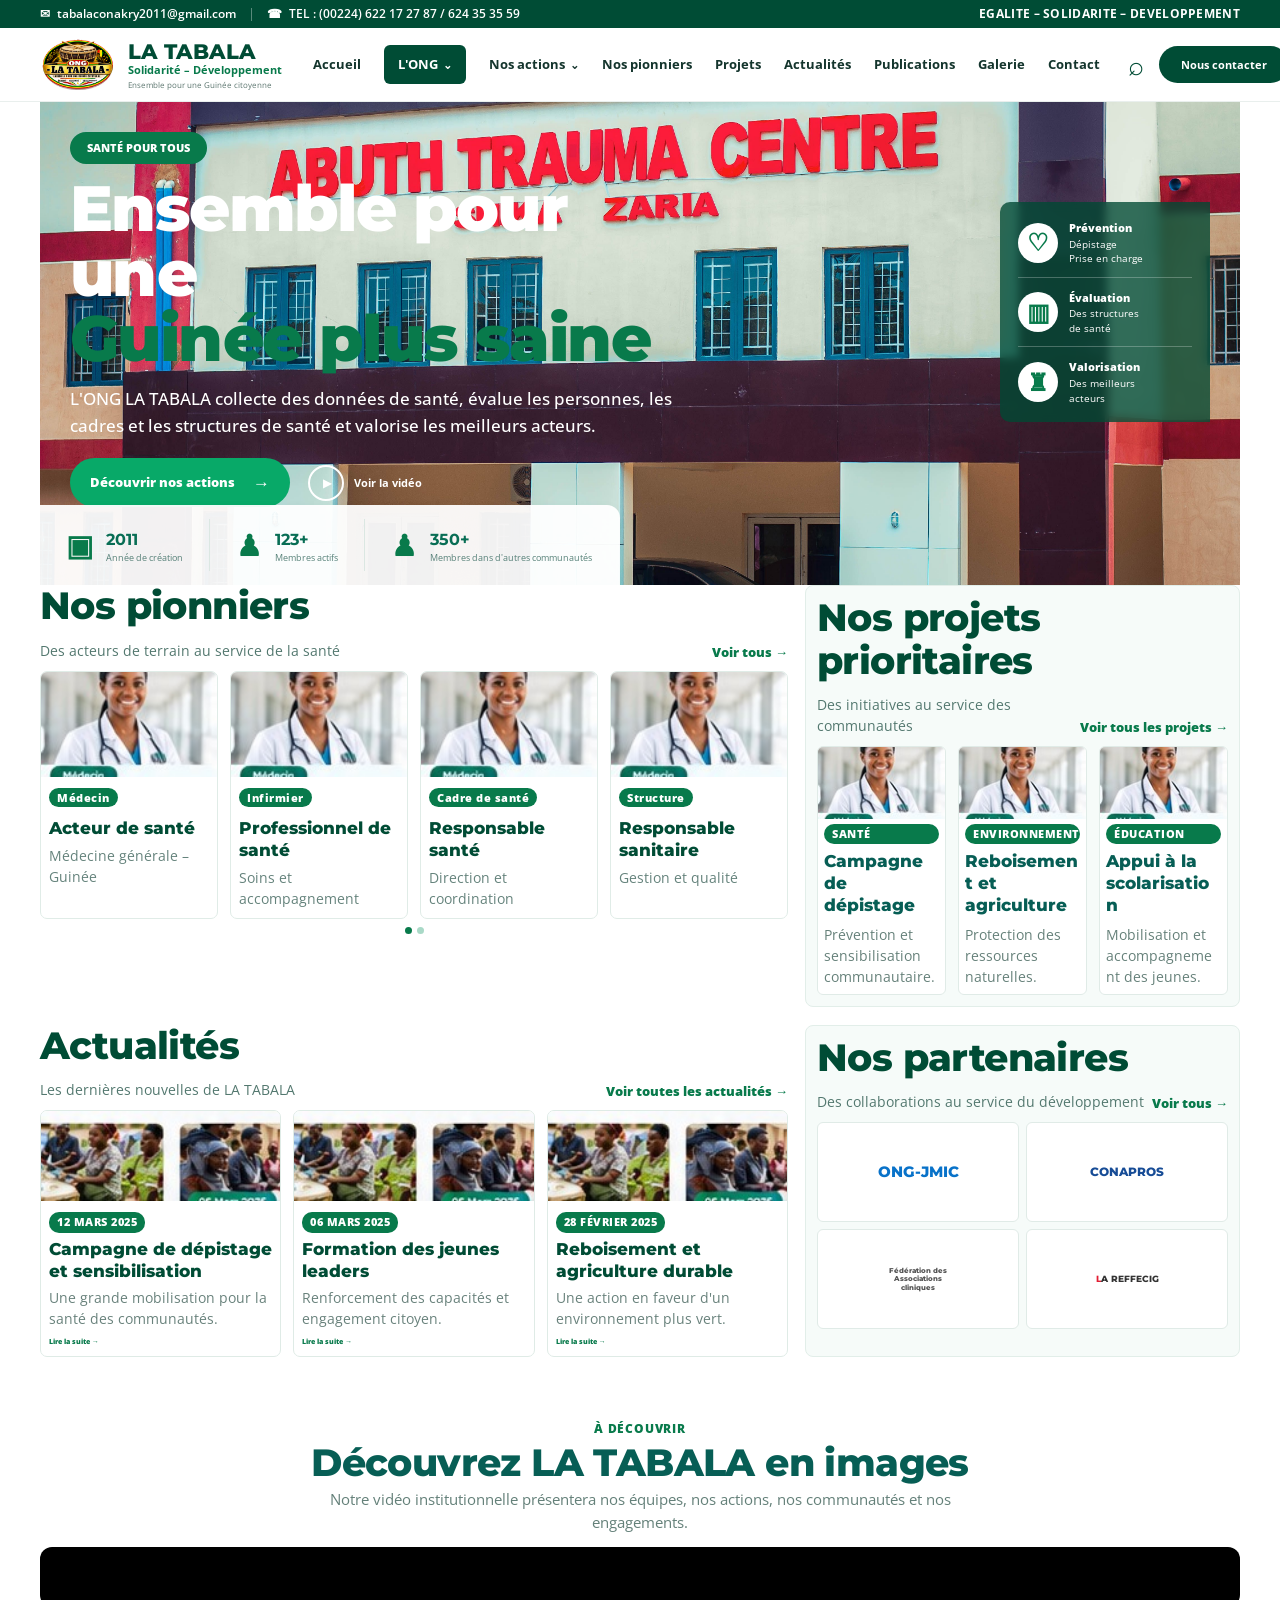
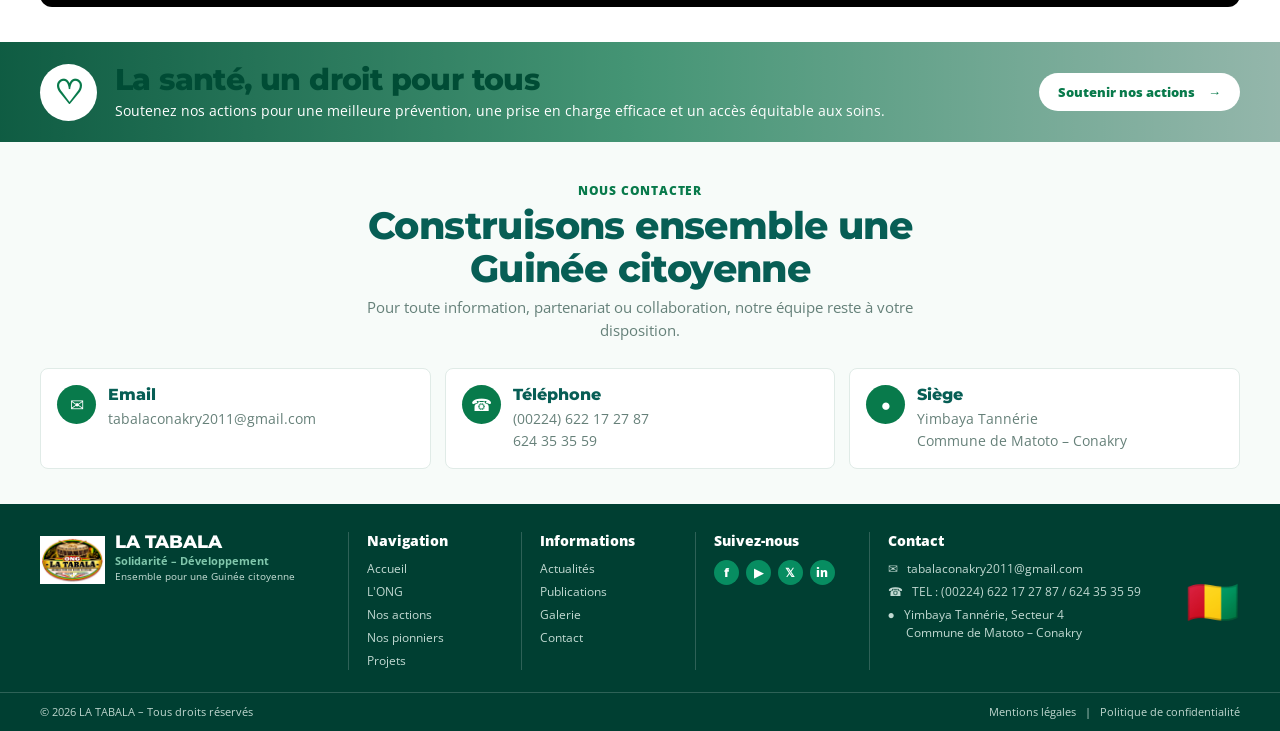
<file: index-AVANT-REMPLACEMENT.html>
﻿<!DOCTYPE html>
<html lang="fr">
<head>
    <meta charset="UTF-8">
    <meta name="viewport" content="width=device-width, initial-scale=1.0">
    <title>LA TABALA — Solidarité – Développement</title>
    <meta name="description" content="ONG LA TABALA - Solidarité – Développement - Ensemble pour une Guinée citoyenne">
    <link rel="preconnect" href="https://fonts.googleapis.com">
    <link rel="preconnect" href="https://fonts.gstatic.com" crossorigin>
    <link href="https://fonts.googleapis.com/css2?family=Montserrat:wght@400;500;600;700;800&family=Open+Sans:wght@400;500;600;700&display=swap" rel="stylesheet">
    <link rel="stylesheet" href="styles.css">

<style id="logo-la-tabala-style">
.logo-la-tabala {
    display: block;
    width: 82px;
    height: 82px;
    object-fit: contain;
    object-position: center;
    border: 0;
    background: transparent;
}

.logo-insertion-la-tabala {
    position: absolute;
    top: 18px;
    left: 25px;
    z-index: 100;
}

@media (max-width: 900px) {
    .logo-la-tabala {
        width: 65px;
        height: 65px;
    }

    .logo-insertion-la-tabala {
        top: 10px;
        left: 15px;
    }
}
</style>
</head>

<body>

<!-- =========================================================
     BARRE SUPERIEURE
========================================================= -->
<div class="topbar">
    <div class="container topbar-inner">
        <div class="top-contact">
            <span>✉</span>
            <span>tabalaconakry2011@gmail.com</span>
            <span class="top-separator"></span>
            <span>☎</span>
            <span>TEL : (00224) 622 17 27 87 / 624 35 35 59</span>
        </div>

        <div class="top-slogan">
            EGALITE – SOLIDARITE – DEVELOPPEMENT
        </div>
    </div>
</div>

<!-- =========================================================
     HEADER
========================================================= -->
<header class="header">
    <div class="container header-inner">

        <a href="#accueil" class="brand">
            <div class="logo-box">
                <img src="images/logo-la-tabala.png" alt="Logo officiel de LA TABALA" class="logo-la-tabala">
                <span class="logo-fallback">LA<br>TABALA</span>
            </div>

            <div class="brand-text">
                <strong>LA TABALA</strong>
                <span>Solidarité – Développement</span>
                <small>Ensemble pour une Guinée citoyenne</small>
            </div>
        </a>

        <nav class="main-nav" id="mainNav">
            <a class="active" href="#accueil">Accueil</a>
            <a href="#ong">L'ONG <span>⌄</span></a>
            <a href="#actions">Nos actions <span>⌄</span></a>
            <a href="#pionniers">Nos pionniers</a>
            <a href="#projets">Projets</a>
            <a href="#actualites">Actualités</a>
            <a href="#publications">Publications</a>
            <a href="#galerie">Galerie</a>
            <a href="#contact">Contact</a>
        </nav>

        <div class="header-actions">
            <button class="search-btn" aria-label="Rechercher">⌕</button>
            <a class="contact-button" href="#contact">Nous contacter</a>
            <button class="mobile-menu" id="mobileMenu" aria-label="Menu">☰</button>
        </div>

    </div>
</header>


<!-- =========================================================
     HERO
========================================================= -->
<main>

<section id="accueil" class="hero">

    <div class="hero-photo"></div>
    <div class="hero-overlay"></div>

    <div class="container hero-content">

        <div class="hero-copy">

            <div class="hero-label">SANTÉ POUR TOUS</div>

            <h1>
                Ensemble pour une<br>
                <span>Guinée plus saine</span>
            </h1>

            <p>
                L'ONG LA TABALA collecte des données de santé,
                évalue les personnes, les cadres et les structures
                de santé et valorise les meilleurs acteurs.
            </p>

            <div class="hero-buttons">
                <a href="#actions" class="primary-button">
                    Découvrir nos actions <b>→</b>
                </a>

                <a href="#video" class="video-link">
                    <span class="play-circle">▶</span>
                    <span>Voir la vidéo</span>
                </a>
            </div>

        </div>


        <!-- BLOC SANTE A DROITE -->
        <div class="hero-health">

            <div class="health-item">
                <div class="health-icon heart-icon">♡</div>
                <div>
                    <strong>Prévention</strong>
                    <span>Dépistage<br>Prise en charge</span>
                </div>
            </div>

            <div class="health-line"></div>

            <div class="health-item">
                <div class="health-icon bars-icon">▥</div>
                <div>
                    <strong>Évaluation</strong>
                    <span>Des structures<br>de santé</span>
                </div>
            </div>

            <div class="health-line"></div>

            <div class="health-item">
                <div class="health-icon trophy-icon">♜</div>
                <div>
                    <strong>Valorisation</strong>
                    <span>Des meilleurs<br>acteurs</span>
                </div>
            </div>

        </div>

    </div>


    <!-- STATISTIQUES -->
    <div class="hero-stats container">

        <div class="stat">
            <div class="stat-icon">▣</div>
            <div>
                <strong>2011</strong>
                <span>Année de création</span>
            </div>
        </div>

        <div class="stat">
            <div class="stat-icon">♟</div>
            <div>
                <strong>123+</strong>
                <span>Membres actifs</span>
            </div>
        </div>

        <div class="stat">
            <div class="stat-icon">♟</div>
            <div>
                <strong>350+</strong>
                <span>Membres dans d'autres communautés</span>
            </div>
        </div>

    </div>

</section>


<!-- =========================================================
     DOMAINES D'INTERVENTION
========================================================= -->
<section id="actions" class="domains section">

    <div class="container">

        <div class="domain-layout">

            <div class="domain-intro">

                <div class="eyebrow">NOS DOMAINES D'INTERVENTION</div>

                <h2>
                    Des actions concrètes<br>
                    pour un développement durable
                </h2>

                <p>
                    LA TABALA intervient dans plusieurs secteurs clés
                    pour améliorer les conditions de vie des communautés.
                </p>

                <a href="#contact" class="small-button">
                    En savoir plus <span>→</span>
                </a>

            </div>


            <div class="domain-cards">

                <article class="domain-card health-card">
                    <div class="domain-circle">♡</div>
                    <h3>Santé et bien-être</h3>
                    <p>Prévention, dépistage,<br>prise en charge.</p>
                </article>

                <article class="domain-card environment-card">
                    <div class="domain-circle">⌁</div>
                    <h3>Environnement</h3>
                    <p>Protection de l'environnement<br>et développement agricole.</p>
                </article>

                <article class="domain-card education-card">
                    <div class="domain-circle">▣</div>
                    <h3>Éducation</h3>
                    <p>Formation, information,<br>sensibilisation,<br>alphabétisation.</p>
                </article>

                <article class="domain-card social-card">
                    <div class="domain-circle">♟</div>
                    <h3>Protection sociale</h3>
                    <p>Soutien aux communautés<br>vulnérables.</p>
                </article>

                <article class="domain-card justice-card">
                    <div class="domain-circle">⚖</div>
                    <h3>Justice</h3>
                    <p>Citoyenneté, vulgarisation<br>des lois, paix sociale.</p>
                </article>

            </div>

        </div>

    </div>

</section>


<!-- =========================================================
     MISSION / VISION
========================================================= -->
<section id="ong" class="mission-section">

    <div class="container mission-box">

        <div class="mission-image">
            <img src="images/mission.jpg"
                 alt="Action communautaire de santé">
        </div>

        <div class="mission-content">

            <div class="mission-column">

                <div class="section-symbol">◎</div>

                <div>
                    <h2>Notre mission</h2>

                    <p>
                        Promouvoir la santé, améliorer les conditions de vie des
                        communautés, renforcer la gouvernance locale, protéger
                        l'environnement, promouvoir l'éducation, la citoyenneté,
                        l'égalité et la solidarité.
                    </p>

                    <a href="#contact" class="small-button">
                        En savoir plus <span>→</span>
                    </a>
                </div>

            </div>

            <div class="mission-divider"></div>

            <div class="mission-column vision-column">

                <div class="section-symbol">●</div>

                <div>
                    <h2>Notre vision</h2>

                    <p>
                        Devenir l'une des plateformes des organisations de la
                        société civile guinéenne de jeunes citoyens actifs
                        dans la communauté.
                    </p>

                    <div class="quote-box">
                        <span>“</span>
                        <strong>
                            « EGALITE – SOLIDARITE –<br>
                            DEVELOPPEMENT »
                        </strong>
                    </div>
                </div>

            </div>

        </div>

    </div>

</section>


<!-- =========================================================
     PIONNIERS / PROJETS
========================================================= -->
<section id="pionniers" class="content-section">

    <div class="container two-column">

        <div class="large-column">

            <div class="section-heading">
                <div>
                    <h2>Nos pionniers</h2>
                    <p>Des acteurs de terrain au service de la santé</p>
                </div>

                <a href="#contact">Voir tous →</a>
            </div>

            <div class="pioneer-grid">

                <article class="pioneer-card">
                    <img src="images/pionniers/pionnier-1.jpg" alt="Médecin">
                    <div class="card-body">
                        <span class="tag">Médecin</span>
                        <h3>Acteur de santé</h3>
                        <p>Médecine générale – Guinée</p>
                    </div>
                </article>

                <article class="pioneer-card">
                    <img src="images/pionniers/pionnier-1.jpg" alt="Infirmier">
                    <div class="card-body">
                        <span class="tag">Infirmier</span>
                        <h3>Professionnel de santé</h3>
                        <p>Soins et accompagnement</p>
                    </div>
                </article>

                <article class="pioneer-card">
                    <img src="images/pionniers/pionnier-1.jpg" alt="Cadre de santé">
                    <div class="card-body">
                        <span class="tag">Cadre de santé</span>
                        <h3>Responsable santé</h3>
                        <p>Direction et coordination</p>
                    </div>
                </article>

                <article class="pioneer-card">
                    <img src="images/pionniers/pionnier-1.jpg" alt="Responsable sanitaire">
                    <div class="card-body">
                        <span class="tag">Structure</span>
                        <h3>Responsable sanitaire</h3>
                        <p>Gestion et qualité</p>
                    </div>
                </article>

            </div>

            <div class="carousel-dots">
                <span class="dot active"></span>
                <span class="dot"></span>
            </div>

        </div>


        <!-- PROJETS -->
        <aside id="projets" class="side-panel">

            <div class="section-heading">
                <div>
                    <h2>Nos projets prioritaires</h2>
                    <p>Des initiatives au service des communautés</p>
                </div>

                <a href="#contact">Voir tous les projets →</a>
            </div>

            <div class="project-list">

                <article class="project-card">
                    <img src="images/pionniers/pionnier-1.jpg" alt="Projet santé">
                    <span class="tag">SANTÉ</span>
                    <h3>Campagne de dépistage</h3>
                    <p>Prévention et sensibilisation communautaire.</p>
                </article>

                <article class="project-card">
                    <img src="images/pionniers/pionnier-1.jpg" alt="Projet environnement">
                    <span class="tag">ENVIRONNEMENT</span>
                    <h3>Reboisement et agriculture</h3>
                    <p>Protection des ressources naturelles.</p>
                </article>

                <article class="project-card">
                    <img src="images/pionniers/pionnier-1.jpg" alt="Projet éducation">
                    <span class="tag">ÉDUCATION</span>
                    <h3>Appui à la scolarisation</h3>
                    <p>Mobilisation et accompagnement des jeunes.</p>
                </article>

            </div>

        </aside>

    </div>

</section>


<!-- =========================================================
     ACTUALITES + PARTENAIRES
========================================================= -->
<section id="actualites" class="content-section news-section">

    <div class="container two-column">

        <div class="large-column">

            <div class="section-heading">
                <div>
                    <h2>Actualités</h2>
                    <p>Les dernières nouvelles de LA TABALA</p>
                </div>

                <a href="#contact">Voir toutes les actualités →</a>
            </div>

            <div class="news-grid">

                <article class="news-card">
                    <img src="images/actualites/actualite-1.jpg" alt="Campagne de dépistage">
                    <div class="news-body">
                        <span class="date">12 MARS 2025</span>
                        <h3>Campagne de dépistage et sensibilisation</h3>
                        <p>Une grande mobilisation pour la santé des communautés.</p>
                        <a href="#">Lire la suite →</a>
                    </div>
                </article>

                <article class="news-card">
                    <img src="images/actualites/actualite-1.jpg" alt="Formation des jeunes">
                    <div class="news-body">
                        <span class="date">06 MARS 2025</span>
                        <h3>Formation des jeunes leaders</h3>
                        <p>Renforcement des capacités et engagement citoyen.</p>
                        <a href="#">Lire la suite →</a>
                    </div>
                </article>

                <article class="news-card">
                    <img src="images/actualites/actualite-1.jpg" alt="Reboisement">
                    <div class="news-body">
                        <span class="date">28 FÉVRIER 2025</span>
                        <h3>Reboisement et agriculture durable</h3>
                        <p>Une action en faveur d'un environnement plus vert.</p>
                        <a href="#">Lire la suite →</a>
                    </div>
                </article>

            </div>

        </div>


        <!-- PARTENAIRES -->
        <aside class="side-panel partners-panel">

            <div class="section-heading">
                <div>
                    <h2>Nos partenaires</h2>
                    <p>Des collaborations au service du développement</p>
                </div>

                <a href="#contact">Voir tous →</a>
            </div>

            <div class="partner-grid">

                <div class="partner">
                    <div class="partner-logo logo-jmic">ONG-JMIC</div>
                </div>

                <div class="partner">
                    <div class="partner-logo logo-conapros">CONAPROS</div>
                </div>

                <div class="partner">
                    <div class="partner-logo logo-federation">
                        Fédération des<br>
                        Associations<br>
                        cliniques
                    </div>
                </div>

                <div class="partner">
                    <div class="partner-logo logo-reffecig">LA REFFECIG</div>
                </div>

            </div>

        </aside>

    </div>

</section>


<!-- =========================================================
     VIDEO
========================================================= -->
<section id="galerie" class="video-section">

    <div class="container">

        <div class="video-title">
            <span>À DÉCOUVRIR</span>
            <h2>Découvrez LA TABALA en images</h2>
            <p>
                Notre vidéo institutionnelle présentera nos équipes,
                nos actions, nos communautés et nos engagements.
            </p>
        </div>

        <div id="video" class="video-cover">

            <div class="video-background"></div>
            <div class="video-overlay"></div>

            <button class="big-play" id="videoButton">▶</button>

            <div class="video-label">
                Vidéo institutionnelle à intégrer
            </div>

        </div>

    </div>

</section>


<!-- =========================================================
     BANDEAU SANTE
========================================================= -->
<section class="health-cta">

    <div class="health-cta-background"></div>

    <div class="container health-cta-content">

        <div class="cta-symbol">♡</div>

        <div>
            <h2>La santé, un droit pour tous</h2>
            <p>
                Soutenez nos actions pour une meilleure prévention,
                une prise en charge efficace et un accès équitable aux soins.
            </p>
        </div>

        <a href="#contact" class="cta-button">
            Soutenir nos actions <span>→</span>
        </a>

    </div>

</section>


<!-- =========================================================
     CONTACT
========================================================= -->
<section id="contact" class="contact-section">

    <div class="container">

        <div class="contact-intro">
            <span>NOUS CONTACTER</span>
            <h2>Construisons ensemble une Guinée citoyenne</h2>
            <p>
                Pour toute information, partenariat ou collaboration,
                notre équipe reste à votre disposition.
            </p>
        </div>

        <div class="contact-grid">

            <div class="contact-item">
                <div class="contact-icon">✉</div>
                <div>
                    <h3>Email</h3>
                    <p>tabalaconakry2011@gmail.com</p>
                </div>
            </div>

            <div class="contact-item">
                <div class="contact-icon">☎</div>
                <div>
                    <h3>Téléphone</h3>
                    <p>(00224) 622 17 27 87<br>624 35 35 59</p>
                </div>
            </div>

            <div class="contact-item">
                <div class="contact-icon">●</div>
                <div>
                    <h3>Siège</h3>
                    <p>Yimbaya Tannérie<br>Commune de Matoto – Conakry</p>
                </div>
            </div>

        </div>

    </div>

</section>


<!-- =========================================================
     PUBLICATIONS
========================================================= -->
<section id="publications" class="hidden-anchor"></section>


<!-- =========================================================
     FOOTER
========================================================= -->
<footer class="footer">

    <div class="container footer-main">

        <div class="footer-brand">

            <div class="footer-logo">
                <img src="images/logo-la-tabala.png" alt="Logo officiel de LA TABALA" class="logo-la-tabala">
            </div>

            <div>
                <strong>LA TABALA</strong>
                <span>Solidarité – Développement</span>
                <small>Ensemble pour une Guinée citoyenne</small>
            </div>

        </div>


        <div class="footer-column">
            <h3>Navigation</h3>
            <a href="#accueil">Accueil</a>
            <a href="#ong">L'ONG</a>
            <a href="#actions">Nos actions</a>
            <a href="#pionniers">Nos pionniers</a>
            <a href="#projets">Projets</a>
        </div>


        <div class="footer-column">
            <h3>Informations</h3>
            <a href="#actualites">Actualités</a>
            <a href="#publications">Publications</a>
            <a href="#galerie">Galerie</a>
            <a href="#contact">Contact</a>
        </div>


        <div class="footer-column social-column">
            <h3>Suivez-nous</h3>

            <div class="socials">
                <a href="#">f</a>
                <a href="#">▶</a>
                <a href="#">𝕏</a>
                <a href="#">in</a>
            </div>
        </div>


        <div class="footer-column footer-contact">
            <h3>Contact</h3>

            <p>✉ &nbsp; tabalaconakry2011@gmail.com</p>
            <p>☎ &nbsp; TEL : (00224) 622 17 27 87 / 624 35 35 59</p>
            <p>● &nbsp; Yimbaya Tannérie, Secteur 4<br>
                &nbsp;&nbsp;&nbsp;&nbsp;&nbsp; Commune de Matoto – Conakry</p>
        </div>

        <div class="guinea-shape">
            🇬🇳
        </div>

    </div>


    <div class="footer-bottom">

        <div class="container footer-bottom-inner">

            <span>© 2026 LA TABALA – Tous droits réservés</span>

            <div>
                <a href="#">Mentions légales</a>
                <span>|</span>
                <a href="#">Politique de confidentialité</a>
            </div>

        </div>

    </div>

</footer>


<!-- =========================================================
     MODAL VIDEO
========================================================= -->
<div class="video-modal" id="videoModal">

    <div class="video-modal-content">

        <button class="close-video" id="closeVideo">×</button>

        <div class="video-placeholder">
            <div class="big-play">▶</div>
            <h3>Vidéo institutionnelle LA TABALA</h3>
            <p>La vidéo officielle sera intégrée ici.</p>
        </div>

    </div>

</div>


<script src="script.js"></script>

</body>
</html>
</file>
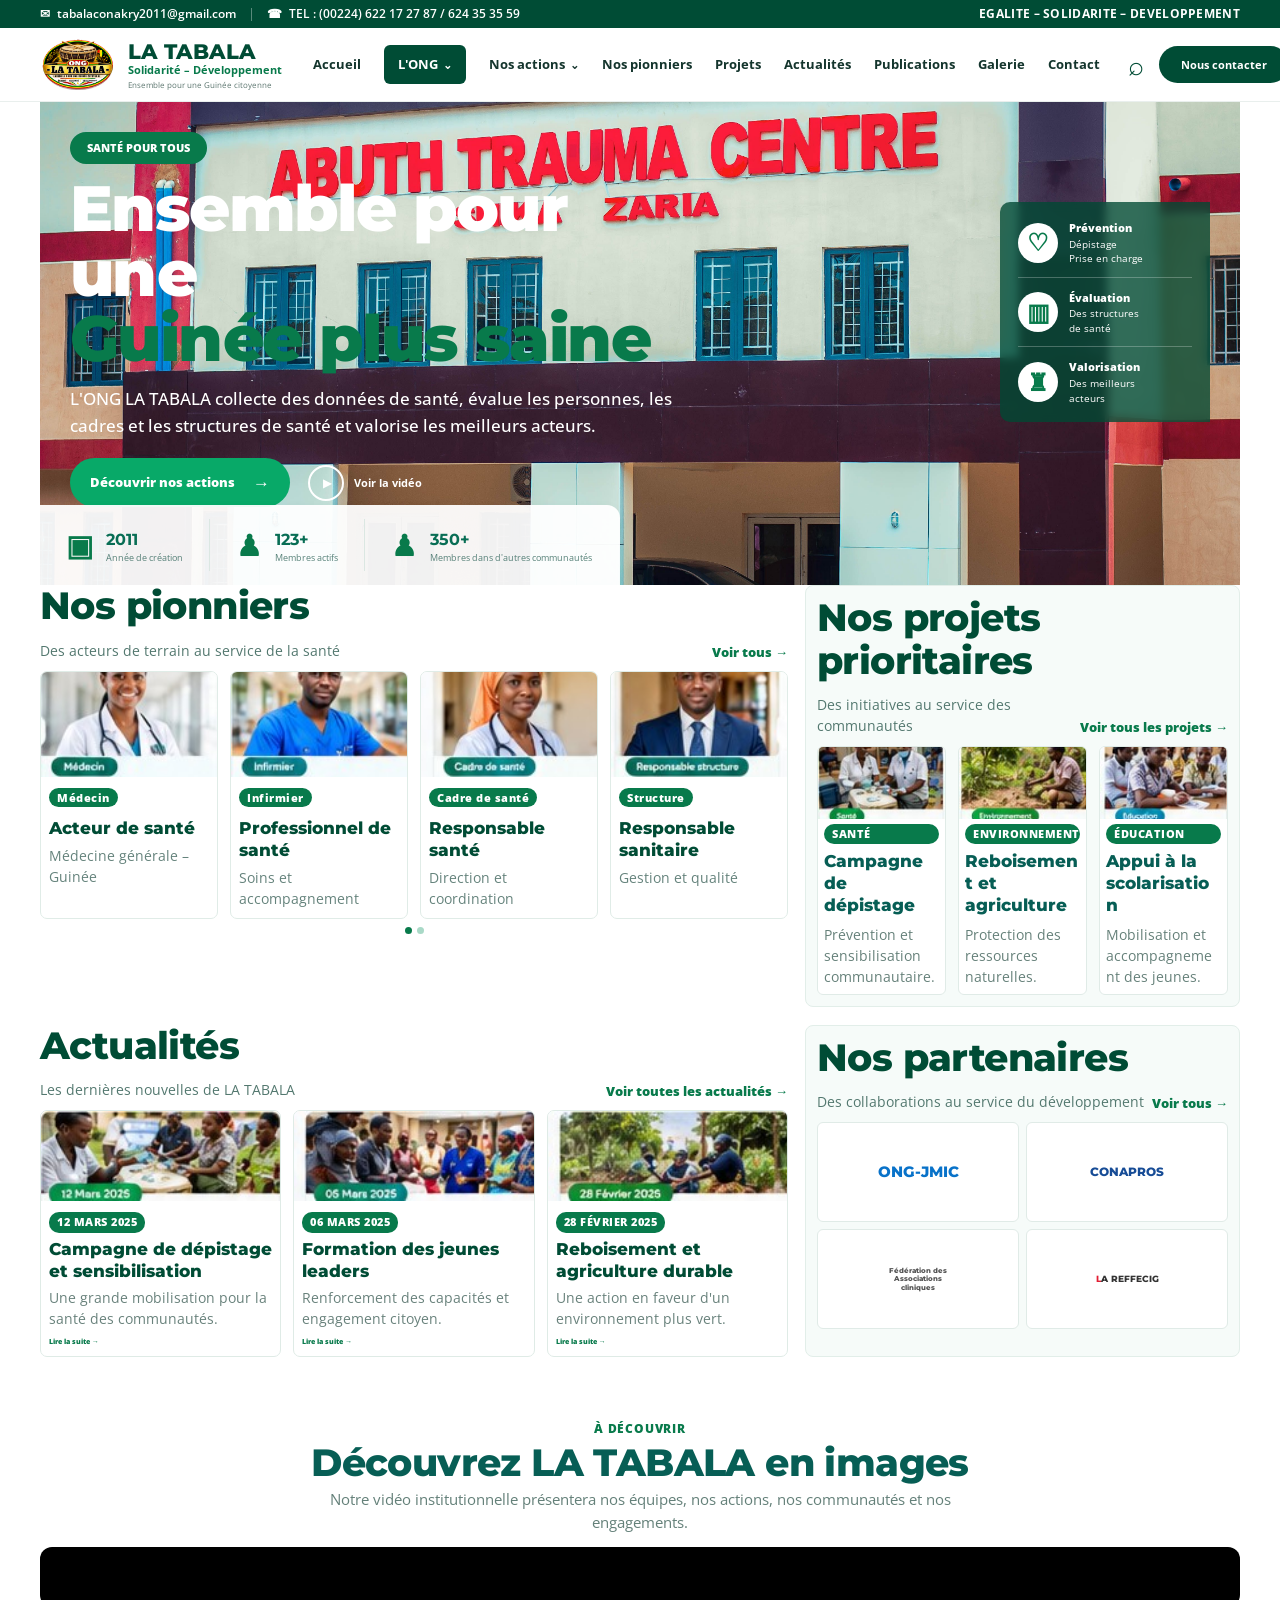
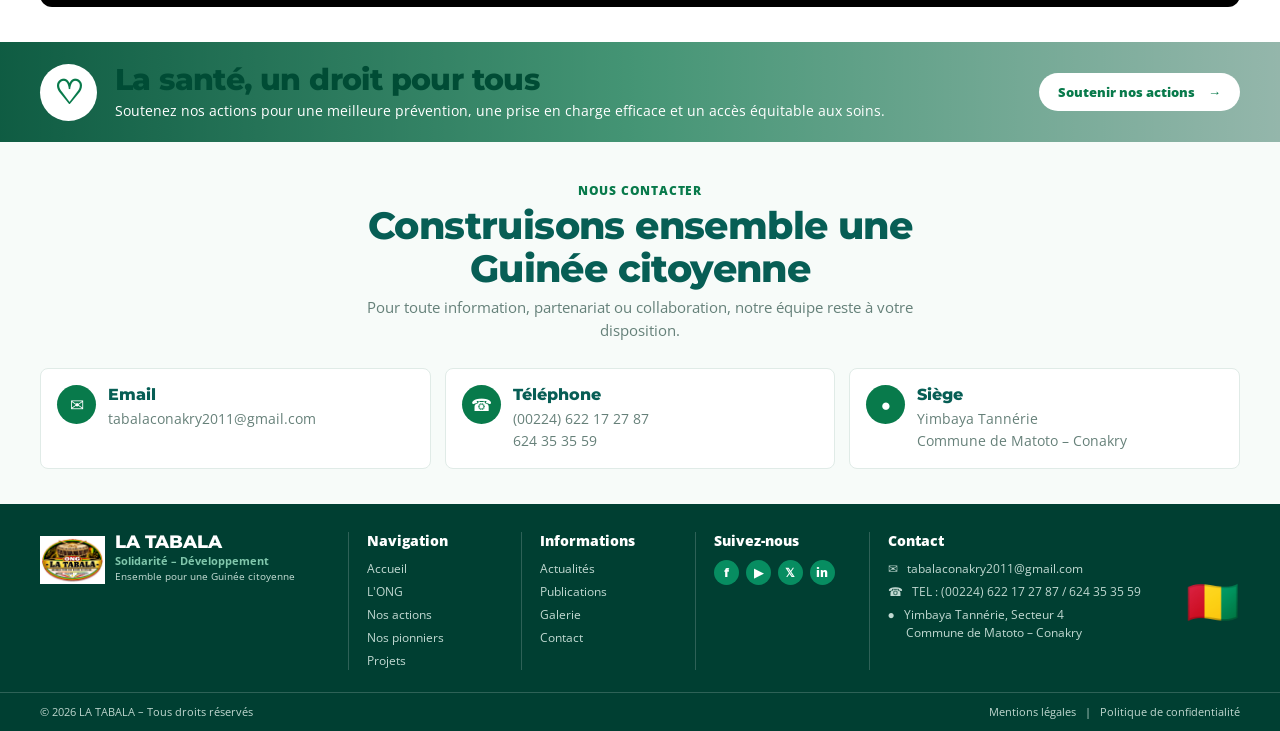
<file: index-AVANT-VIDEO.css.html>
﻿<!DOCTYPE html>
<html lang="fr">
<head>
    <meta charset="UTF-8">
    <meta name="viewport" content="width=device-width, initial-scale=1.0">
    <title>LA TABALA — Solidarité – Développement</title>
    <meta name="description" content="ONG LA TABALA - Solidarité – Développement - Ensemble pour une Guinée citoyenne">
    <link rel="preconnect" href="https://fonts.googleapis.com">
    <link rel="preconnect" href="https://fonts.gstatic.com" crossorigin>
    <link href="https://fonts.googleapis.com/css2?family=Montserrat:wght@400;500;600;700;800&family=Open+Sans:wght@400;500;600;700&display=swap" rel="stylesheet">
    <link rel="stylesheet" href="styles.css">

<style id="logo-la-tabala-style">
.logo-la-tabala {
    display: block;
    width: 82px;
    height: 82px;
    object-fit: contain;
    object-position: center;
    border: 0;
    background: transparent;
}

.logo-insertion-la-tabala {
    position: absolute;
    top: 18px;
    left: 25px;
    z-index: 100;
}

@media (max-width: 900px) {
    .logo-la-tabala {
        width: 65px;
        height: 65px;
    }

    .logo-insertion-la-tabala {
        top: 10px;
        left: 15px;
    }
}
</style>
</head>

<body>

<!-- =========================================================
     BARRE SUPERIEURE
========================================================= -->
<div class="topbar">
    <div class="container topbar-inner">
        <div class="top-contact">
            <span>✉</span>
            <span>tabalaconakry2011@gmail.com</span>
            <span class="top-separator"></span>
            <span>☎</span>
            <span>TEL : (00224) 622 17 27 87 / 624 35 35 59</span>
        </div>

        <div class="top-slogan">
            EGALITE – SOLIDARITE – DEVELOPPEMENT
        </div>
    </div>
</div>

<!-- =========================================================
     HEADER
========================================================= -->
<header class="header">
    <div class="container header-inner">

        <a href="#accueil" class="brand">
            <div class="logo-box">
                <img src="images/logo-la-tabala.png" alt="Logo officiel de LA TABALA" class="logo-la-tabala">
                <span class="logo-fallback">LA<br>TABALA</span>
            </div>

            <div class="brand-text">
                <strong>LA TABALA</strong>
                <span>Solidarité – Développement</span>
                <small>Ensemble pour une Guinée citoyenne</small>
            </div>
        </a>

        <nav class="main-nav" id="mainNav">
            <a class="active" href="#accueil">Accueil</a>
            <a href="#ong">L'ONG <span>⌄</span></a>
            <a href="#actions">Nos actions <span>⌄</span></a>
            <a href="#pionniers">Nos pionniers</a>
            <a href="#projets">Projets</a>
            <a href="#actualites">Actualités</a>
            <a href="#publications">Publications</a>
            <a href="#galerie">Galerie</a>
            <a href="#contact">Contact</a>
        </nav>

        <div class="header-actions">
            <button class="search-btn" aria-label="Rechercher">⌕</button>
            <a class="contact-button" href="#contact">Nous contacter</a>
            <button class="mobile-menu" id="mobileMenu" aria-label="Menu">☰</button>
        </div>

    </div>
</header>


<!-- =========================================================
     HERO
========================================================= -->
<main>

<section id="accueil" class="hero">

    <div class="hero-photo"></div>
    <div class="hero-overlay"></div>

    <div class="container hero-content">

        <div class="hero-copy">

            <div class="hero-label">SANTÉ POUR TOUS</div>

            <h1>
                Ensemble pour une<br>
                <span>Guinée plus saine</span>
            </h1>

            <p>
                L'ONG LA TABALA collecte des données de santé,
                évalue les personnes, les cadres et les structures
                de santé et valorise les meilleurs acteurs.
            </p>

            <div class="hero-buttons">
                <a href="#actions" class="primary-button">
                    Découvrir nos actions <b>→</b>
                </a>

                <a href="#video" class="video-link">
                    <span class="play-circle">▶</span>
                    <span>Voir la vidéo</span>
                </a>
            </div>

        </div>


        <!-- BLOC SANTE A DROITE -->
        <div class="hero-health">

            <div class="health-item">
                <div class="health-icon heart-icon">♡</div>
                <div>
                    <strong>Prévention</strong>
                    <span>Dépistage<br>Prise en charge</span>
                </div>
            </div>

            <div class="health-line"></div>

            <div class="health-item">
                <div class="health-icon bars-icon">▥</div>
                <div>
                    <strong>Évaluation</strong>
                    <span>Des structures<br>de santé</span>
                </div>
            </div>

            <div class="health-line"></div>

            <div class="health-item">
                <div class="health-icon trophy-icon">♜</div>
                <div>
                    <strong>Valorisation</strong>
                    <span>Des meilleurs<br>acteurs</span>
                </div>
            </div>

        </div>

    </div>


    <!-- STATISTIQUES -->
    <div class="hero-stats container">

        <div class="stat">
            <div class="stat-icon">▣</div>
            <div>
                <strong>2011</strong>
                <span>Année de création</span>
            </div>
        </div>

        <div class="stat">
            <div class="stat-icon">♟</div>
            <div>
                <strong>123+</strong>
                <span>Membres actifs</span>
            </div>
        </div>

        <div class="stat">
            <div class="stat-icon">♟</div>
            <div>
                <strong>350+</strong>
                <span>Membres dans d'autres communautés</span>
            </div>
        </div>

    </div>

</section>


<!-- =========================================================
     DOMAINES D'INTERVENTION
========================================================= -->
<section id="actions" class="domains section">

    <div class="container">

        <div class="domain-layout">

            <div class="domain-intro">

                <div class="eyebrow">NOS DOMAINES D'INTERVENTION</div>

                <h2>
                    Des actions concrètes<br>
                    pour un développement durable
                </h2>

                <p>
                    LA TABALA intervient dans plusieurs secteurs clés
                    pour améliorer les conditions de vie des communautés.
                </p>

                <a href="#contact" class="small-button">
                    En savoir plus <span>→</span>
                </a>

            </div>


            <div class="domain-cards">

                <article class="domain-card health-card">
                    <div class="domain-circle">♡</div>
                    <h3>Santé et bien-être</h3>
                    <p>Prévention, dépistage,<br>prise en charge.</p>
                </article>

                <article class="domain-card environment-card">
                    <div class="domain-circle">⌁</div>
                    <h3>Environnement</h3>
                    <p>Protection de l'environnement<br>et développement agricole.</p>
                </article>

                <article class="domain-card education-card">
                    <div class="domain-circle">▣</div>
                    <h3>Éducation</h3>
                    <p>Formation, information,<br>sensibilisation,<br>alphabétisation.</p>
                </article>

                <article class="domain-card social-card">
                    <div class="domain-circle">♟</div>
                    <h3>Protection sociale</h3>
                    <p>Soutien aux communautés<br>vulnérables.</p>
                </article>

                <article class="domain-card justice-card">
                    <div class="domain-circle">⚖</div>
                    <h3>Justice</h3>
                    <p>Citoyenneté, vulgarisation<br>des lois, paix sociale.</p>
                </article>

            </div>

        </div>

    </div>

</section>


<!-- =========================================================
     MISSION / VISION
========================================================= -->
<section id="ong" class="mission-section">

    <div class="container mission-box">

        <div class="mission-image">
            <img src="images/decoupes-maquette/mission.jpg"
                 alt="Action communautaire de santé">
        </div>

        <div class="mission-content">

            <div class="mission-column">

                <div class="section-symbol">◎</div>

                <div>
                    <h2>Notre mission</h2>

                    <p>
                        Promouvoir la santé, améliorer les conditions de vie des
                        communautés, renforcer la gouvernance locale, protéger
                        l'environnement, promouvoir l'éducation, la citoyenneté,
                        l'égalité et la solidarité.
                    </p>

                    <a href="#contact" class="small-button">
                        En savoir plus <span>→</span>
                    </a>
                </div>

            </div>

            <div class="mission-divider"></div>

            <div class="mission-column vision-column">

                <div class="section-symbol">●</div>

                <div>
                    <h2>Notre vision</h2>

                    <p>
                        Devenir l'une des plateformes des organisations de la
                        société civile guinéenne de jeunes citoyens actifs
                        dans la communauté.
                    </p>

                    <div class="quote-box">
                        <span>“</span>
                        <strong>
                            « EGALITE – SOLIDARITE –<br>
                            DEVELOPPEMENT »
                        </strong>
                    </div>
                </div>

            </div>

        </div>

    </div>

</section>


<!-- =========================================================
     PIONNIERS / PROJETS
========================================================= -->
<section id="pionniers" class="content-section">

    <div class="container two-column">

        <div class="large-column">

            <div class="section-heading">
                <div>
                    <h2>Nos pionniers</h2>
                    <p>Des acteurs de terrain au service de la santé</p>
                </div>

                <a href="#contact">Voir tous →</a>
            </div>

            <div class="pioneer-grid">

                <article class="pioneer-card">
                    <img src="images/decoupes-maquette/pionnier-1.jpg" alt="Médecin">
                    <div class="card-body">
                        <span class="tag">Médecin</span>
                        <h3>Acteur de santé</h3>
                        <p>Médecine générale – Guinée</p>
                    </div>
                </article>

                <article class="pioneer-card">
                    <img src="images/decoupes-maquette/pionnier-2.jpg" alt="Infirmier">
                    <div class="card-body">
                        <span class="tag">Infirmier</span>
                        <h3>Professionnel de santé</h3>
                        <p>Soins et accompagnement</p>
                    </div>
                </article>

                <article class="pioneer-card">
                    <img src="images/decoupes-maquette/pionnier-3.jpg" alt="Cadre de santé">
                    <div class="card-body">
                        <span class="tag">Cadre de santé</span>
                        <h3>Responsable santé</h3>
                        <p>Direction et coordination</p>
                    </div>
                </article>

                <article class="pioneer-card">
                    <img src="images/decoupes-maquette/pionnier-4.jpg" alt="Responsable sanitaire">
                    <div class="card-body">
                        <span class="tag">Structure</span>
                        <h3>Responsable sanitaire</h3>
                        <p>Gestion et qualité</p>
                    </div>
                </article>

            </div>

            <div class="carousel-dots">
                <span class="dot active"></span>
                <span class="dot"></span>
            </div>

        </div>


        <!-- PROJETS -->
        <aside id="projets" class="side-panel">

            <div class="section-heading">
                <div>
                    <h2>Nos projets prioritaires</h2>
                    <p>Des initiatives au service des communautés</p>
                </div>

                <a href="#contact">Voir tous les projets →</a>
            </div>

            <div class="project-list">

                <article class="project-card">
                    <img src="images/decoupes-maquette/projet-1.jpg" alt="Projet santé">
                    <span class="tag">SANTÉ</span>
                    <h3>Campagne de dépistage</h3>
                    <p>Prévention et sensibilisation communautaire.</p>
                </article>

                <article class="project-card">
                    <img src="images/decoupes-maquette/projet-2.jpg" alt="Projet environnement">
                    <span class="tag">ENVIRONNEMENT</span>
                    <h3>Reboisement et agriculture</h3>
                    <p>Protection des ressources naturelles.</p>
                </article>

                <article class="project-card">
                    <img src="images/decoupes-maquette/projet-3.jpg" alt="Projet éducation">
                    <span class="tag">ÉDUCATION</span>
                    <h3>Appui à la scolarisation</h3>
                    <p>Mobilisation et accompagnement des jeunes.</p>
                </article>

            </div>

        </aside>

    </div>

</section>


<!-- =========================================================
     ACTUALITES + PARTENAIRES
========================================================= -->
<section id="actualites" class="content-section news-section">

    <div class="container two-column">

        <div class="large-column">

            <div class="section-heading">
                <div>
                    <h2>Actualités</h2>
                    <p>Les dernières nouvelles de LA TABALA</p>
                </div>

                <a href="#contact">Voir toutes les actualités →</a>
            </div>

            <div class="news-grid">

                <article class="news-card">
                    <img src="images/decoupes-maquette/actualite-1.jpg" alt="Campagne de dépistage">
                    <div class="news-body">
                        <span class="date">12 MARS 2025</span>
                        <h3>Campagne de dépistage et sensibilisation</h3>
                        <p>Une grande mobilisation pour la santé des communautés.</p>
                        <a href="#">Lire la suite →</a>
                    </div>
                </article>

                <article class="news-card">
                    <img src="images/decoupes-maquette/actualite-2.jpg" alt="Formation des jeunes">
                    <div class="news-body">
                        <span class="date">06 MARS 2025</span>
                        <h3>Formation des jeunes leaders</h3>
                        <p>Renforcement des capacités et engagement citoyen.</p>
                        <a href="#">Lire la suite →</a>
                    </div>
                </article>

                <article class="news-card">
                    <img src="images/decoupes-maquette/actualite-3.jpg" alt="Reboisement">
                    <div class="news-body">
                        <span class="date">28 FÉVRIER 2025</span>
                        <h3>Reboisement et agriculture durable</h3>
                        <p>Une action en faveur d'un environnement plus vert.</p>
                        <a href="#">Lire la suite →</a>
                    </div>
                </article>

            </div>

        </div>


        <!-- PARTENAIRES -->
        <aside class="side-panel partners-panel">

            <div class="section-heading">
                <div>
                    <h2>Nos partenaires</h2>
                    <p>Des collaborations au service du développement</p>
                </div>

                <a href="#contact">Voir tous →</a>
            </div>

            <div class="partner-grid">

                <div class="partner">
                    <div class="partner-logo logo-jmic">ONG-JMIC</div>
                </div>

                <div class="partner">
                    <div class="partner-logo logo-conapros">CONAPROS</div>
                </div>

                <div class="partner">
                    <div class="partner-logo logo-federation">
                        Fédération des<br>
                        Associations<br>
                        cliniques
                    </div>
                </div>

                <div class="partner">
                    <div class="partner-logo logo-reffecig">LA REFFECIG</div>
                </div>

            </div>

        </aside>

    </div>

</section>


<!-- =========================================================
     VIDEO
========================================================= -->
<section id="galerie" class="video-section">

    <div class="container">

        <div class="video-title">
            <span>À DÉCOUVRIR</span>
            <h2>Découvrez LA TABALA en images</h2>
            <p>
                Notre vidéo institutionnelle présentera nos équipes,
                nos actions, nos communautés et nos engagements.
            </p>
        </div>

        <div id="video" class="video-cover">

            <div class="video-background"></div>
            <div class="video-overlay"></div>

            <button class="big-play" id="videoButton">▶</button>

            <div class="video-label">
                Vidéo institutionnelle à intégrer
            </div>

        </div>

    </div>

</section>


<!-- =========================================================
     BANDEAU SANTE
========================================================= -->
<section class="health-cta">

    <div class="health-cta-background"></div>

    <div class="container health-cta-content">

        <div class="cta-symbol">♡</div>

        <div>
            <h2>La santé, un droit pour tous</h2>
            <p>
                Soutenez nos actions pour une meilleure prévention,
                une prise en charge efficace et un accès équitable aux soins.
            </p>
        </div>

        <a href="#contact" class="cta-button">
            Soutenir nos actions <span>→</span>
        </a>

    </div>

</section>


<!-- =========================================================
     CONTACT
========================================================= -->
<section id="contact" class="contact-section">

    <div class="container">

        <div class="contact-intro">
            <span>NOUS CONTACTER</span>
            <h2>Construisons ensemble une Guinée citoyenne</h2>
            <p>
                Pour toute information, partenariat ou collaboration,
                notre équipe reste à votre disposition.
            </p>
        </div>

        <div class="contact-grid">

            <div class="contact-item">
                <div class="contact-icon">✉</div>
                <div>
                    <h3>Email</h3>
                    <p>tabalaconakry2011@gmail.com</p>
                </div>
            </div>

            <div class="contact-item">
                <div class="contact-icon">☎</div>
                <div>
                    <h3>Téléphone</h3>
                    <p>(00224) 622 17 27 87<br>624 35 35 59</p>
                </div>
            </div>

            <div class="contact-item">
                <div class="contact-icon">●</div>
                <div>
                    <h3>Siège</h3>
                    <p>Yimbaya Tannérie<br>Commune de Matoto – Conakry</p>
                </div>
            </div>

        </div>

    </div>

</section>


<!-- =========================================================
     PUBLICATIONS
========================================================= -->
<section id="publications" class="hidden-anchor"></section>


<!-- =========================================================
     FOOTER
========================================================= -->
<footer class="footer">

    <div class="container footer-main">

        <div class="footer-brand">

            <div class="footer-logo">
                <img src="images/logo-la-tabala.png" alt="Logo officiel de LA TABALA" class="logo-la-tabala">
            </div>

            <div>
                <strong>LA TABALA</strong>
                <span>Solidarité – Développement</span>
                <small>Ensemble pour une Guinée citoyenne</small>
            </div>

        </div>


        <div class="footer-column">
            <h3>Navigation</h3>
            <a href="#accueil">Accueil</a>
            <a href="#ong">L'ONG</a>
            <a href="#actions">Nos actions</a>
            <a href="#pionniers">Nos pionniers</a>
            <a href="#projets">Projets</a>
        </div>


        <div class="footer-column">
            <h3>Informations</h3>
            <a href="#actualites">Actualités</a>
            <a href="#publications">Publications</a>
            <a href="#galerie">Galerie</a>
            <a href="#contact">Contact</a>
        </div>


        <div class="footer-column social-column">
            <h3>Suivez-nous</h3>

            <div class="socials">
                <a href="#">f</a>
                <a href="#">▶</a>
                <a href="#">𝕏</a>
                <a href="#">in</a>
            </div>
        </div>


        <div class="footer-column footer-contact">
            <h3>Contact</h3>

            <p>✉ &nbsp; tabalaconakry2011@gmail.com</p>
            <p>☎ &nbsp; TEL : (00224) 622 17 27 87 / 624 35 35 59</p>
            <p>● &nbsp; Yimbaya Tannérie, Secteur 4<br>
                &nbsp;&nbsp;&nbsp;&nbsp;&nbsp; Commune de Matoto – Conakry</p>
        </div>

        <div class="guinea-shape">
            🇬🇳
        </div>

    </div>


    <div class="footer-bottom">

        <div class="container footer-bottom-inner">

            <span>© 2026 LA TABALA – Tous droits réservés</span>

            <div>
                <a href="#">Mentions légales</a>
                <span>|</span>
                <a href="#">Politique de confidentialité</a>
            </div>

        </div>

    </div>

</footer>


<!-- =========================================================
     MODAL VIDEO
========================================================= -->
<div class="video-modal" id="videoModal">

    <div class="video-modal-content">

        <button class="close-video" id="closeVideo">×</button>

        <div class="video-placeholder">
            <div class="big-play">▶</div>
            <h3>Vidéo institutionnelle LA TABALA</h3>
            <p>La vidéo officielle sera intégrée ici.</p>
        </div>

    </div>

</div>


<script src="script.js"></script>

</body>
</html>
</file>
<file: styles.css>
﻿:root{
    --green:#087a4b;
    --green-dark:#004c35;
    --green-deep:#003f2e;
    --green-light:#eaf7f2;
    --green-soft:#f3faf7;
    --gold:#f4c430;
    --text:#14352d;
    --muted:#628078;
    --white:#ffffff;
    --red:#e62d3f;
    --blue:#1688d5;
    --orange:#f49b22;
    --purple:#6842a5;
    --shadow:0 8px 28px rgba(0,75,52,.08);
    --radius:10px;
    --container:1200px;
}

*{
    margin:0;
    padding:0;
    box-sizing:border-box;
}

html{
    scroll-behavior:smooth;
}

body{
    background:#fff;
    color:var(--text);
    font-family:"Open Sans",Arial,sans-serif;
    font-size:14px;
    line-height:1.6;
}

img{
    max-width:100%;
    display:block;
}

a{
    text-decoration:none;
    color:inherit;
}

button{
    font-family:inherit;
}

.container{
    width:min(var(--container),calc(100% - 60px));
    margin:auto;
}

/* =========================================================
   TOPBAR
========================================================= */

.topbar{
    height:28px;
    background:var(--green-dark);
    color:#fff;
    font-size:11px;
    font-weight:600;
}

.topbar-inner{
    height:100%;
    display:flex;
    align-items:center;
    justify-content:space-between;
}

.top-contact{
    display:flex;
    align-items:center;
    gap:7px;
}

.top-separator{
    width:1px;
    height:13px;
    background:rgba(255,255,255,.35);
    margin:0 8px;
}

.top-slogan{
    font-weight:700;
    letter-spacing:.3px;
}

/* =========================================================
   HEADER
========================================================= */

.header{
    height:74px;
    background:#fff;
    border-bottom:1px solid #e9efed;
    position:sticky;
    top:0;
    z-index:1000;
}

.header-inner{
    height:100%;
    display:flex;
    align-items:center;
    gap:28px;
}

.brand{
    display:flex;
    align-items:center;
    gap:12px;
    min-width:245px;
}

.logo-box{
    width:76px;
    height:66px;
    display:flex;
    align-items:center;
    justify-content:center;
    position:relative;
    overflow:hidden;
}

.logo-box img{
    width:76px;
    height:66px;
    object-fit:contain;
}

.logo-fallback{
    display:none;
    width:62px;
    height:62px;
    border-radius:50%;
    background:var(--gold);
    border:4px solid var(--green-dark);
    color:var(--green-dark);
    font-size:10px;
    font-weight:900;
    line-height:1.05;
    align-items:center;
    justify-content:center;
    text-align:center;
}

.logo-missing .logo-fallback{
    display:flex;
}

.brand-text{
    display:flex;
    flex-direction:column;
    line-height:1.15;
}

.brand-text strong{
    color:var(--green-dark);
    font-family:Montserrat,sans-serif;
    font-size:21px;
    font-weight:800;
}

.brand-text span{
    color:var(--green);
    font-size:11px;
    font-weight:700;
}

.brand-text small{
    color:#5d7770;
    font-size:8px;
    margin-top:3px;
}

.main-nav{
    display:flex;
    align-items:center;
    gap:23px;
    margin-left:auto;
    font-size:10px;
    font-weight:700;
    white-space:nowrap;
}

.main-nav a{
    transition:.2s;
}

.main-nav a:hover,
.main-nav a.active{
    color:var(--green);
}

.main-nav a.active{
    background:var(--green-dark);
    color:#fff;
    padding:9px 14px;
    border-radius:6px;
}

.main-nav span{
    font-size:11px;
    margin-left:2px;
}

.header-actions{
    display:flex;
    align-items:center;
    gap:15px;
}

.search-btn{
    border:0;
    background:transparent;
    color:var(--green-dark);
    font-size:27px;
    cursor:pointer;
}

.contact-button{
    background:var(--green-dark);
    color:#fff;
    border-radius:22px;
    padding:10px 22px;
    font-weight:700;
    font-size:11px;
    white-space:nowrap;
}

.mobile-menu{
    display:none;
    border:0;
    background:transparent;
    font-size:25px;
    color:var(--green-dark);
}

/* =========================================================
   HERO
========================================================= */

.hero{
    min-height:490px;
    position:relative;
    overflow:visible;
    background:#173d30;
}

.hero-photo{
    position:absolute;
    inset:0;
    background-image:url("images/decoupes-maquette/hero-sante.jpg");
    background-size:cover;
    background-position:center;
}

.hero-overlay{
    position:absolute;
    inset:0;
    background:
        linear-gradient(90deg,
            rgba(0,35,25,.94) 0%,
            rgba(0,55,38,.78) 34%,
            rgba(0,50,35,.18) 72%,
            rgba(0,40,30,.25) 100%);
}

.hero-content{
    min-height:365px;
    position:relative;
    z-index:2;
    display:flex;
    align-items:center;
    justify-content:space-between;
    padding-top:15px;
}

.hero-copy{
    color:#fff;
    width:54%;
    padding-top:15px;
}

.hero-label{
    display:inline-block;
    background:var(--green);
    color:#fff;
    border-radius:20px;
    padding:7px 17px;
    font-size:11px;
    font-weight:800;
    margin-bottom:12px;
}

.hero h1{
    font-family:Montserrat,sans-serif;
    font-size:43px;
    line-height:1.05;
    font-weight:800;
    margin-bottom:15px;
    letter-spacing:-1.3px;
}

.hero h1 span{
    color:#15bf86;
}

.hero-copy p{
    max-width:560px;
    font-size:13px;
    line-height:1.55;
    font-weight:500;
    margin-bottom:19px;
}

.hero-buttons{
    display:flex;
    align-items:center;
    gap:18px;
}

.primary-button{
    display:inline-flex;
    align-items:center;
    gap:18px;
    background:#08a968;
    color:#fff;
    padding:11px 20px;
    border-radius:25px;
    font-size:11px;
    font-weight:800;
}

.primary-button b{
    font-size:17px;
}

.video-link{
    display:flex;
    align-items:center;
    gap:10px;
    color:#fff;
    font-size:11px;
    font-weight:700;
}

.play-circle{
    width:36px;
    height:36px;
    border:2px solid #fff;
    border-radius:50%;
    display:flex;
    align-items:center;
    justify-content:center;
    font-size:11px;
    padding-left:2px;
}

/* HERO RIGHT */

.hero-health{
    width:210px;
    margin-right:0;
    background:rgba(0,74,52,.78);
    backdrop-filter:blur(4px);
    padding:13px 18px;
    border-radius:10px 0 0 10px;
    color:#fff;
}

.health-item{
    display:flex;
    align-items:center;
    gap:11px;
    padding:4px 0;
}

.health-icon{
    flex:none;
    width:40px;
    height:40px;
    background:#fff;
    color:var(--green);
    border-radius:50%;
    display:flex;
    align-items:center;
    justify-content:center;
    font-size:24px;
    font-weight:800;
}

.health-item strong{
    display:block;
    font-size:11px;
    font-weight:800;
}

.health-item span{
    display:block;
    font-size:10px;
    line-height:1.45;
}

.health-line{
    height:1px;
    background:rgba(255,255,255,.25);
    margin:7px 0;
}

/* HERO STATS */

.hero-stats{
    position:relative;
    z-index:5;
    margin-top:-2px;
    background:rgba(255,255,255,.94);
    min-height:80px;
    display:flex;
    align-items:center;
    border-radius:0 13px 0 0;
    width:580px;
    margin-left:0;
    margin-right:auto;
    box-shadow:0 3px 12px rgba(0,0,0,.04);
}

.stat{
    min-height:52px;
    display:flex;
    align-items:center;
    gap:13px;
    padding:0 26px;
    border-right:1px solid #dbe7e2;
}

.stat:last-child{
    border:0;
}

.stat-icon{
    color:var(--green);
    font-size:29px;
    font-weight:800;
}

.stat strong{
    display:block;
    color:#096e55;
    font-family:Montserrat,sans-serif;
    font-size:16px;
}

.stat span{
    display:block;
    color:#568078;
    font-size:9px;
    line-height:1.25;
}

/* =========================================================
   GENERAL
========================================================= */

.section{
    padding:32px 0;
}

.domains{
    padding:31px 0 17px;
}

.domain-layout{
    display:grid;
    grid-template-columns:290px 1fr;
    gap:30px;
    align-items:center;
}

.eyebrow{
    color:var(--green);
    font-size:9px;
    font-weight:800;
    margin-bottom:6px;
}

.domain-intro h2{
    font-family:Montserrat,sans-serif;
    color:#075d59;
    font-size:21px;
    line-height:1.18;
    margin-bottom:8px;
}

.domain-intro p{
    color:#5a7c75;
    font-size:10px;
    line-height:1.6;
    margin-bottom:13px;
}

.small-button{
    display:inline-flex;
    gap:15px;
    align-items:center;
    background:var(--green);
    color:#fff;
    border-radius:20px;
    padding:8px 17px;
    font-size:10px;
    font-weight:800;
}

.small-button span{
    font-size:16px;
}

.domain-cards{
    display:grid;
    grid-template-columns:repeat(5,1fr);
    gap:10px;
}

.domain-card{
    min-height:148px;
    border-radius:8px;
    padding:13px 8px;
    text-align:center;
}

.health-card{
    background:#edf9f4;
}

.environment-card{
    background:#eef9ed;
}

.education-card{
    background:#eef7fc;
}

.social-card{
    background:#fff5e9;
}

.justice-card{
    background:#f4effa;
}

.domain-circle{
    width:52px;
    height:52px;
    border-radius:50%;
    color:#fff;
    display:flex;
    align-items:center;
    justify-content:center;
    margin:0 auto 8px;
    font-size:26px;
    font-weight:700;
}

.health-card .domain-circle{background:#e51f32;}
.environment-card .domain-circle{background:#42a83b;}
.education-card .domain-circle{background:#1388d4;}
.social-card .domain-circle{background:#f49a13;}
.justice-card .domain-circle{background:#6840a4;}

.domain-card h3{
    font-family:Montserrat,sans-serif;
    font-size:11px;
    margin-bottom:7px;
}

.health-card h3{color:#006e5a;}
.environment-card h3{color:#168345;}
.education-card h3{color:#0576c6;}
.social-card h3{color:#e98b09;}
.justice-card h3{color:#6840a4;}

.domain-card p{
    color:#66837c;
    font-size:8.5px;
    line-height:1.45;
}

/* =========================================================
   MISSION
========================================================= */

.mission-section{
    padding:8px 0 18px;
}

.mission-box{
    display:grid;
    grid-template-columns:315px 1fr;
    min-height:180px;
    background:#edf9f5;
    border-radius:8px;
    overflow:hidden;
}

.mission-image{
    overflow:hidden;
}

.mission-image img{
    width:100%;
    height:100%;
    min-height:180px;
    object-fit:cover;
}

.mission-content{
    display:grid;
    grid-template-columns:1fr 1px 1fr;
    align-items:center;
    padding:20px 27px;
}

.mission-column{
    display:grid;
    grid-template-columns:42px 1fr;
    gap:12px;
    padding-right:23px;
}

.vision-column{
    padding-right:0;
    padding-left:22px;
}

.section-symbol{
    color:var(--green-dark);
    font-size:31px;
    font-weight:900;
}

.mission-column h2{
    font-family:Montserrat,sans-serif;
    color:#075d50;
    font-size:15px;
    margin-bottom:8px;
}

.mission-column p{
    color:#537b72;
    font-size:9.5px;
    line-height:1.7;
    margin-bottom:10px;
}

.mission-divider{
    width:1px;
    height:100%;
    background:#c9e2d9;
}

.quote-box{
    background:linear-gradient(90deg,#218f4b,#55a92d);
    color:#fff;
    border-radius:7px;
    padding:9px 13px;
    display:flex;
    align-items:center;
    gap:7px;
    margin-top:7px;
}

.quote-box span{
    font-size:27px;
    line-height:1;
    opacity:.5;
}

.quote-box strong{
    font-size:9px;
    line-height:1.35;
}

/* =========================================================
   TWO COLUMNS
========================================================= */

.content-section{
    padding:0 0 18px;
}

.two-column{
    display:grid;
    grid-template-columns:1.72fr 1fr;
    gap:17px;
}

.large-column,
.side-panel{
    min-width:0;
}

.section-heading{
    display:flex;
    justify-content:space-between;
    align-items:flex-end;
    margin-bottom:10px;
}

.section-heading h2{
    color:#075e55;
    font-family:Montserrat,sans-serif;
    font-size:16px;
    line-height:1.1;
}

.section-heading p{
    color:#53786f;
    font-size:9px;
    margin-top:3px;
}

.section-heading > a{
    color:var(--green);
    font-size:8px;
    font-weight:800;
    white-space:nowrap;
}

/* =========================================================
   ICÔNES
========================================================= */

.pioneer-grid{
    display:grid;
    grid-template-columns:repeat(4,1fr);
    gap:8px;
}

.pioneer-card{
    border:1px solid #e0ece7;
    border-radius:7px;
    overflow:hidden;
    background:#fff;
}

.pioneer-card img{
    width:100%;
    height:105px;
    object-fit:cover;
}

.card-body{
    padding:7px 8px 9px;
}

.tag{
    display:inline-block;
    background:var(--green);
    color:#fff;
    border-radius:10px;
    padding:3px 8px;
    font-size:7px;
    font-weight:800;
    margin-bottom:4px;
}

.pioneer-card h3{
    font-family:Montserrat,sans-serif;
    color:#075e55;
    font-size:9px;
    margin-bottom:2px;
}

.pioneer-card p{
    color:#65837c;
    font-size:7px;
}

.carousel-dots{
    display:flex;
    justify-content:center;
    gap:5px;
    margin-top:8px;
}

.dot{
    width:7px;
    height:7px;
    border-radius:50%;
    background:#a9d9c7;
}

.dot.active{
    background:var(--green);
}

/* =========================================================
   PROJETS
========================================================= */

.side-panel{
    background:#f6fbf9;
    border:1px solid #e2eee9;
    border-radius:8px;
    padding:11px;
}

.project-list{
    display:grid;
    grid-template-columns:repeat(3,1fr);
    gap:7px;
}

.project-card{
    background:#fff;
    border:1px solid #e0ebe7;
    border-radius:6px;
    overflow:hidden;
    padding-bottom:7px;
}

.project-card img{
    width:100%;
    height:72px;
    object-fit:cover;
}

.project-card .tag{
    margin:5px 6px 2px;
    font-size:6px;
}

.project-card h3{
    color:#075e55;
    font-size:8px;
    line-height:1.25;
    padding:0 6px;
}

.project-card p{
    color:#66817a;
    font-size:6.5px;
    line-height:1.4;
    padding:3px 6px 0;
}

/* =========================================================
   ACTUALITES
========================================================= */

.news-section{
    padding-top:0;
}

.news-grid{
    display:grid;
    grid-template-columns:repeat(3,1fr);
    gap:8px;
}

.news-card{
    background:#fff;
    border:1px solid #dfebe6;
    border-radius:7px;
    overflow:hidden;
}

.news-card > img{
    width:100%;
    height:90px;
    object-fit:cover;
}

.news-body{
    padding:7px 8px 9px;
}

.date{
    display:inline-block;
    background:var(--green);
    color:#fff;
    border-radius:10px;
    padding:3px 8px;
    font-size:6.5px;
    font-weight:800;
}

.news-body h3{
    color:#075e55;
    font-family:Montserrat,sans-serif;
    font-size:8.5px;
    line-height:1.35;
    margin:6px 0 4px;
}

.news-body p{
    color:#69827c;
    font-size:7px;
    line-height:1.45;
}

.news-body a{
    color:var(--green);
    display:block;
    font-size:7px;
    font-weight:800;
    margin-top:7px;
}

/* =========================================================
   PARTENAIRES
========================================================= */

.partners-panel{
    padding:11px;
}

.partner-grid{
    display:grid;
    grid-template-columns:repeat(2,1fr);
    gap:7px;
}

.partner{
    height:100px;
    background:#fff;
    border:1px solid #e0ebe7;
    border-radius:6px;
    display:flex;
    align-items:center;
    justify-content:center;
    padding:8px;
}

.partner-logo{
    text-align:center;
    font-family:Montserrat,sans-serif;
    font-weight:800;
}

.logo-jmic{
    color:#0872c9;
    font-size:15px;
}

.logo-conapros{
    color:#174c96;
    font-size:12px;
}

.logo-federation{
    color:#555;
    font-size:7px;
    line-height:1.25;
}

.logo-reffecig{
    color:#333;
    font-size:9px;
}

.logo-reffecig::first-letter{
    color:#e21f34;
}

/* =========================================================
   VIDEO
========================================================= */

.video-section{
    padding:20px 0 22px;
    background:#fff;
}

.video-title{
    text-align:center;
    margin-bottom:13px;
}

.video-title > span{
    color:var(--green);
    font-size:8px;
    font-weight:800;
}

.video-title h2{
    color:#075e55;
    font-family:Montserrat,sans-serif;
    font-size:20px;
    margin:3px 0;
}

.video-title p{
    color:#648079;
    font-size:9px;
}

.video-cover{
    height:220px;
    border-radius:9px;
    overflow:hidden;
    position:relative;
    display:flex;
    align-items:center;
    justify-content:center;
}

.video-background{
    position:absolute;
    inset:0;
    background-image:url("https://images.unsplash.com/photo-1579684385127-1ef15d508118?auto=format&fit=crop&w=1600&q=85");
    background-size:cover;
    background-position:center;
}

.video-overlay{
    position:absolute;
    inset:0;
    background:rgba(0,60,43,.53);
}

.big-play{
    position:relative;
    z-index:2;
    width:65px;
    height:65px;
    border-radius:50%;
    border:2px solid #fff;
    background:rgba(255,255,255,.15);
    color:#fff;
    display:flex;
    align-items:center;
    justify-content:center;
    cursor:pointer;
    font-size:21px;
    padding-left:4px;
}

.video-label{
    position:absolute;
    bottom:18px;
    z-index:2;
    color:#fff;
    font-size:10px;
    font-weight:700;
}

/* =========================================================
   HEALTH CTA
========================================================= */

.health-cta{
    min-height:100px;
    position:relative;
    overflow:hidden;
    color:#fff;
}

.health-cta-background{
    position:absolute;
    inset:0;
    background:
        linear-gradient(90deg,rgba(0,82,55,.94),rgba(0,110,66,.73),rgba(0,82,55,.42)),
        url("https://images.unsplash.com/photo-1542810634-71277d95dcbb?auto=format&fit=crop&w=1800&q=85");
    background-size:cover;
    background-position:center;
}

.health-cta-content{
    position:relative;
    min-height:100px;
    display:flex;
    align-items:center;
    gap:18px;
}

.cta-symbol{
    width:57px;
    height:57px;
    border-radius:50%;
    background:#fff;
    color:var(--green);
    display:flex;
    align-items:center;
    justify-content:center;
    font-size:33px;
    font-weight:900;
}

.health-cta h2{
    font-family:Montserrat,sans-serif;
    font-size:19px;
    margin-bottom:2px;
}

.health-cta p{
    font-size:9px;
    line-height:1.5;
}

.cta-button{
    margin-left:auto;
    background:#fff;
    color:var(--green);
    padding:9px 19px;
    border-radius:20px;
    font-size:9px;
    font-weight:800;
}

.cta-button span{
    margin-left:10px;
}

/* =========================================================
   CONTACT
========================================================= */

.contact-section{
    padding:35px 0;
    background:#f7fbf9;
}

.contact-intro{
    text-align:center;
    max-width:600px;
    margin:0 auto 25px;
}

.contact-intro > span{
    color:var(--green);
    font-size:8px;
    font-weight:800;
}

.contact-intro h2{
    color:#075e55;
    font-family:Montserrat,sans-serif;
    font-size:23px;
    margin:4px 0 6px;
}

.contact-intro p{
    color:#658079;
    font-size:10px;
}

.contact-grid{
    display:grid;
    grid-template-columns:repeat(3,1fr);
    gap:14px;
}

.contact-item{
    display:flex;
    align-items:flex-start;
    gap:12px;
    background:#fff;
    padding:16px;
    border-radius:8px;
    border:1px solid #e0ebe7;
}

.contact-icon{
    width:39px;
    height:39px;
    border-radius:50%;
    background:var(--green);
    color:#fff;
    display:flex;
    align-items:center;
    justify-content:center;
    font-size:17px;
    flex:none;
}

.contact-item h3{
    color:#075e55;
    font-family:Montserrat,sans-serif;
    font-size:11px;
    margin-bottom:3px;
}

.contact-item p{
    color:#668079;
    font-size:9px;
    line-height:1.5;
}

/* =========================================================
   FOOTER
========================================================= */

.footer{
    background:#003f32;
    color:#fff;
}

.footer-main{
    min-height:185px;
    padding:28px 0 22px;
    display:grid;
    grid-template-columns:1.5fr .8fr .8fr .8fr 1.55fr auto;
    gap:20px;
}

.footer-brand{
    display:flex;
    gap:10px;
    align-items:flex-start;
}

.footer-logo{
    width:65px;
    height:57px;
    flex:none;
}

.footer-logo img{
    width:65px;
    height:57px;
    object-fit:contain;
}

.footer-brand strong{
    display:block;
    font-family:Montserrat,sans-serif;
    font-size:17px;
}

.footer-brand span{
    display:block;
    color:#80c7ac;
    font-size:9px;
    font-weight:700;
}

.footer-brand small{
    display:block;
    color:#c5ddd5;
    font-size:7px;
}

.footer-column{
    border-left:1px solid rgba(255,255,255,.18);
    padding-left:18px;
    display:flex;
    flex-direction:column;
    gap:5px;
}

.footer-column h3{
    font-size:9px;
    margin-bottom:5px;
}

.footer-column a,
.footer-column p{
    color:#c1d9d2;
    font-size:8px;
}

.socials{
    display:flex;
    gap:7px;
}

.socials a{
    width:25px;
    height:25px;
    border-radius:50%;
    background:#078d61;
    color:#fff;
    display:flex;
    align-items:center;
    justify-content:center;
    font-weight:800;
}

.footer-contact p{
    line-height:1.5;
}

.guinea-shape{
    font-size:43px;
    display:flex;
    align-items:center;
}

.footer-bottom{
    border-top:1px solid rgba(255,255,255,.18);
}

.footer-bottom-inner{
    min-height:38px;
    display:flex;
    align-items:center;
    justify-content:space-between;
    color:#c0d8d0;
    font-size:7px;
}

.footer-bottom-inner div{
    display:flex;
    gap:9px;
}

/* =========================================================
   VIDEO MODAL
========================================================= */

.video-modal{
    display:none;
    position:fixed;
    inset:0;
    background:rgba(0,0,0,.8);
    z-index:5000;
    align-items:center;
    justify-content:center;
    padding:25px;
}

.video-modal.show{
    display:flex;
}

.video-modal-content{
    position:relative;
    width:min(850px,100%);
    background:#003f32;
    border-radius:10px;
    overflow:hidden;
}

.close-video{
    position:absolute;
    top:10px;
    right:13px;
    z-index:5;
    width:35px;
    height:35px;
    border:0;
    border-radius:50%;
    background:#fff;
    color:#003f32;
    font-size:25px;
    cursor:pointer;
}

.video-placeholder{
    min-height:430px;
    display:flex;
    align-items:center;
    justify-content:center;
    flex-direction:column;
    color:#fff;
    gap:12px;
}

.video-placeholder .big-play{
    position:static;
}

.video-placeholder h3{
    font-family:Montserrat,sans-serif;
}

.video-placeholder p{
    color:#a8d2c4;
    font-size:12px;
}

.hidden-anchor{
    height:0;
    overflow:hidden;
}

/* =========================================================
   RESPONSIVE
========================================================= */

@media(max-width:1100px){

    .main-nav{
        gap:12px;
    }

    .header-inner{
        gap:10px;
    }

    .brand{
        min-width:210px;
    }

    .hero h1{
        font-size:37px;
    }

    .domain-layout{
        grid-template-columns:1fr;
    }

    .domain-cards{
        grid-template-columns:repeat(5,1fr);
    }

    .footer-main{
        grid-template-columns:repeat(3,1fr);
    }

}

@media(max-width:850px){

    .container{
        width:min(var(--container),calc(100% - 30px));
    }

    .top-slogan{
        display:none;
    }

    .main-nav{
        display:none;
        position:absolute;
        top:74px;
        left:0;
        right:0;
        background:#fff;
        padding:15px;
        flex-direction:column;
        align-items:stretch;
        gap:5px;
        box-shadow:0 10px 25px rgba(0,0,0,.1);
    }

    .main-nav.open{
        display:flex;
    }

    .main-nav a{
        padding:10px !important;
        border-radius:5px !important;
    }

    .mobile-menu{
        display:block;
    }

    .search-btn{
        display:none;
    }

    .hero{
        min-height:570px;
    }

    .hero-content{
        min-height:470px;
        align-items:flex-start;
        padding-top:50px;
    }

    .hero-copy{
        width:65%;
    }

    .hero-health{
        width:190px;
    }

    .hero-stats{
        width:100%;
        margin-top:-1px;
    }

    .domain-cards{
        grid-template-columns:repeat(3,1fr);
    }

    .mission-box{
        grid-template-columns:1fr;
    }

    .mission-image{
        height:230px;
    }

    .mission-content{
        grid-template-columns:1fr;
        gap:20px;
    }

    .mission-divider{
        display:none;
    }

    .vision-column{
        padding-left:0;
    }

    .two-column{
        grid-template-columns:1fr;
    }

    .footer-main{
        grid-template-columns:repeat(2,1fr);
    }

}

@media(max-width:600px){

    .topbar{
        height:auto;
        padding:5px 0;
    }

    .top-contact{
        justify-content:center;
        flex-wrap:wrap;
        font-size:9px;
    }

    .brand-text strong{
        font-size:17px;
    }

    .brand-text span{
        font-size:9px;
    }

    .contact-button{
        display:none;
    }

    .hero{
        min-height:650px;
    }

    .hero-content{
        min-height:560px;
        display:block;
        padding-top:35px;
    }

    .hero-copy{
        width:100%;
    }

    .hero h1{
        font-size:32px;
    }

    .hero-health{
        width:100%;
        margin-top:28px;
        border-radius:9px;
        display:grid;
        grid-template-columns:repeat(3,1fr);
        gap:7px;
    }

    .health-line{
        display:none;
    }

    .health-item{
        flex-direction:column;
        text-align:center;
    }

    .hero-stats{
        display:grid;
        grid-template-columns:1fr;
        width:100%;
        padding:5px 0;
    }

    .stat{
        border-right:0;
        border-bottom:1px solid #dbe7e2;
        min-height:55px;
    }

    .domain-cards{
        grid-template-columns:repeat(2,1fr);
    }

    .domain-cards .justice-card{
        grid-column:span 2;
    }

    .pioneer-grid,
    .news-grid{
        grid-template-columns:repeat(2,1fr);
    }

    .project-list{
        grid-template-columns:1fr;
    }

    .partner-grid{
        grid-template-columns:repeat(2,1fr);
    }

    .contact-grid{
        grid-template-columns:1fr;
    }

    .health-cta-content{
        flex-wrap:wrap;
        padding:15px 0;
    }

    .cta-button{
        margin-left:75px;
    }

    .footer-main{
        grid-template-columns:1fr;
    }

    .footer-column{
        border-left:0;
        border-top:1px solid rgba(255,255,255,.15);
        padding:15px 0 0;
    }

    .footer-bottom-inner{
        flex-direction:column;
        gap:6px;
        padding:10px 0;
    }

}

/* ==========================================================
   LA TABALA - V3
   AJUSTEMENTS FIDÈLES À LA MAQUETTE
   ========================================================== */

:root {
    --lt-green: #087A4B;
    --lt-dark: #004C35;
    --lt-gold: #F4C430;
    --lt-text: #14352D;
    --lt-soft: #F3FAF7;
}

/* ----------------------------------------------------------
   TYPOGRAPHIE GENERALE
   ---------------------------------------------------------- */

body {
    font-size: 15px;
    line-height: 1.55;
    color: var(--lt-text);
}

/* ----------------------------------------------------------
   TITRES DE SECTIONS
   ---------------------------------------------------------- */

section h2,
.section-title,
.section-heading h2 {
    font-size: clamp(27px, 3vw, 38px);
    line-height: 1.12;
    font-weight: 800;
    letter-spacing: -0.7px;
    color: var(--lt-dark);
    margin-bottom: 12px;
}

/* Petit titre vert au-dessus des grands titres */
.section-kicker,
.section-label,
.eyebrow,
.kicker {
    color: var(--lt-green);
    font-size: 12px;
    font-weight: 800;
    letter-spacing: .8px;
    text-transform: uppercase;
}

/* ----------------------------------------------------------
   HERO
   ---------------------------------------------------------- */

.hero h1 {
    font-size: clamp(38px, 5vw, 64px);
    line-height: 1.02;
    font-weight: 850;
    letter-spacing: -1.6px;
}

.hero h1 strong,
.hero h1 span,
.hero .highlight {
    color: var(--lt-green);
}

.hero p {
    font-size: 17px;
    line-height: 1.55;
    max-width: 650px;
}

/* ----------------------------------------------------------
   BLOCS DE SANTE
   ---------------------------------------------------------- */

.health-card h3,
.health-feature h3,
.health-item h3 {
    font-size: 17px;
    line-height: 1.2;
    font-weight: 800;
    color: var(--lt-dark);
}

.health-card p,
.health-feature p,
.health-item p {
    font-size: 13px;
    line-height: 1.45;
}

/* ----------------------------------------------------------
   DOMAINES D'INTERVENTION
   ---------------------------------------------------------- */

.action-card h3,
.domain-card h3,
.sector-card h3 {
    font-size: 17px;
    font-weight: 800;
    line-height: 1.2;
}

.action-card p,
.domain-card p,
.sector-card p {
    font-size: 13px;
    line-height: 1.45;
}

/* ----------------------------------------------------------
   MISSION / VISION
   ---------------------------------------------------------- */

.mission h2,
.vision h2,
.mission-card h2,
.vision-card h2 {
    font-size: 22px;
    font-weight: 800;
    color: var(--lt-dark);
}

.mission p,
.vision p {
    font-size: 14px;
    line-height: 1.65;
}

/* ----------------------------------------------------------
   ICÔNES
   ---------------------------------------------------------- */

.pioneers h2,
.projects h2,
.news h2,
.partners h2 {
    font-size: 26px;
    font-weight: 850;
    color: var(--lt-dark);
}

.pioneer-card h3 {
    font-size: 16px;
    font-weight: 800;
    color: var(--lt-dark);
}

.pioneer-card p {
    font-size: 12px;
    line-height: 1.45;
}

/* ----------------------------------------------------------
   PROJETS
   ---------------------------------------------------------- */

.project-card h3 {
    font-size: 16px;
    font-weight: 800;
    line-height: 1.25;
}

.project-card p {
    font-size: 13px;
    line-height: 1.45;
}

/* ----------------------------------------------------------
   ACTUALITES
   ---------------------------------------------------------- */

.news-card h3,
.article-card h3 {
    font-size: 16px;
    line-height: 1.3;
    font-weight: 800;
    color: var(--lt-dark);
}

.news-card p,
.article-card p {
    font-size: 13px;
    line-height: 1.5;
}

/* ----------------------------------------------------------
   PARTENAIRES
   ---------------------------------------------------------- */

.partner-card {
    min-height: 115px;
}

.partner-card img {
    max-height: 72px;
    max-width: 145px;
    object-fit: contain;
}

/* ----------------------------------------------------------
   BOUTONS
   ---------------------------------------------------------- */

.btn,
.button,
.cta,
.hero .btn {
    font-size: 13px;
    font-weight: 800;
    letter-spacing: .1px;
}

/* ----------------------------------------------------------
   BARRE SUPERIEURE
   ---------------------------------------------------------- */

.topbar {
    font-size: 12px;
    font-weight: 600;
}

/* ----------------------------------------------------------
   MENU
   ---------------------------------------------------------- */

nav a,
.nav a,
.navigation a {
    font-size: 13px;
    font-weight: 700;
}

/* ----------------------------------------------------------
   LOGO OFFICIEL
   ---------------------------------------------------------- */

.logo-image,
.site-logo,
.brand-logo img,
.logo img,
.header-logo img {
    width: 92px;
    height: 92px;
    object-fit: contain;
    display: block;
}

/* Le logo de la maquette reste compact dans l'en-tête */
.header .logo-image,
header .logo-image {
    width: 82px;
    height: 82px;
}

/* ----------------------------------------------------------
   NOM LA TABALA
   ---------------------------------------------------------- */

.brand-name,
.logo-title,
.site-title {
    font-size: 24px;
    line-height: 1;
    font-weight: 900;
    color: var(--lt-dark);
}

/* ----------------------------------------------------------
   SOUS-TITRE DU LOGO
   ---------------------------------------------------------- */

.brand-tagline,
.logo-subtitle,
.site-tagline {
    font-size: 12px;
    font-weight: 700;
    color: var(--lt-green);
}

/* ----------------------------------------------------------
   CONTACT
   ---------------------------------------------------------- */

.contact-card h3,
.contact-item h3 {
    font-size: 18px;
    font-weight: 800;
}

.contact-card p,
.contact-item p {
    font-size: 14px;
}

/* ----------------------------------------------------------
   FOOTER
   ---------------------------------------------------------- */

footer {
    font-size: 13px;
}

footer h3,
footer h4 {
    font-size: 15px;
    font-weight: 800;
}

/* ----------------------------------------------------------
   CITATION / SLOGAN
   ---------------------------------------------------------- */

.quote,
.slogan-box,
.vision-quote {
    font-weight: 850;
    letter-spacing: .2px;
}

/* ----------------------------------------------------------
   RESPONSIVE
   ---------------------------------------------------------- */

@media (max-width: 900px) {

    .hero h1 {
        font-size: 42px;
    }

    section h2,
    .section-title,
    .section-heading h2 {
        font-size: 30px;
    }

    .brand-name,
    .logo-title,
    .site-title {
        font-size: 21px;
    }
}

@media (max-width: 600px) {

    body {
        font-size: 14px;
    }

    .hero h1 {
        font-size: 34px;
        letter-spacing: -0.8px;
    }

    .hero p {
        font-size: 15px;
    }

    section h2,
    .section-title,
    .section-heading h2 {
        font-size: 27px;
    }

    .pioneers h2,
    .projects h2,
    .news h2,
    .partners h2 {
        font-size: 23px;
    }

    .header .logo-image,
    header .logo-image {
        width: 64px;
        height: 64px;
    }
}

/* ==========================================================
   FIN DES AJUSTEMENTS V3
   ========================================================== */

/* CORRECTION TITRES LA TABALA */
.card h3,.project-card h3,.news-card h3,.pioneer-card h3{line-height:1.25!important;min-height:3.1em!important;height:auto!important;overflow:visible!important;margin-top:8px!important;margin-bottom:8px!important;}
.section-title,.section-header h2,h2{line-height:1.08!important;height:auto!important;overflow:visible!important;}
.card,.project-card,.news-card,.pioneer-card{height:auto!important;min-height:0!important;}
/* FIN CORRECTION TITRES LA TABALA */


/* =========================================================
   CORRECTIONS FINALES - LA TABALA
   Images + titres + cartes
   ========================================================= */

/* -------------------------
   HERO LOCAL
   ------------------------- */

.hero-photo{
    background-image:url("images/decoupes-maquette/hero-sante.jpg") !important;
    background-size:cover;
    background-position:center center;
    background-repeat:no-repeat;
}


/* -------------------------
   TITRES DES SECTIONS
   ------------------------- */

.section-title{
    line-height:1.08 !important;
    margin-top:0 !important;
    margin-bottom:8px !important;
    word-break:normal !important;
    overflow-wrap:normal !important;
}

.section-subtitle{
    line-height:1.45 !important;
    margin-bottom:10px !important;
}


/* -------------------------
   ICÔNES
   ------------------------- */

.pioneer-grid{
    align-items:stretch !important;
}

.pioneer-card{
    min-width:0 !important;
    min-height:215px !important;
    display:flex !important;
    flex-direction:column !important;
}

.pioneer-card img{
    flex:0 0 105px !important;
    width:100% !important;
    height:105px !important;
    object-fit:cover !important;
    display:block !important;
}

.pioneer-card .card-body{
    flex:1 !important;
    min-width:0 !important;
}

.pioneer-card h3{
    line-height:1.3 !important;
    margin-top:6px !important;
    margin-bottom:6px !important;
    white-space:normal !important;
    overflow-wrap:break-word !important;
    word-break:normal !important;
}

.pioneer-card p{
    line-height:1.45 !important;
    margin:0 !important;
    white-space:normal !important;
    overflow-wrap:break-word !important;
}


/* -------------------------
   PROJETS
   ------------------------- */

.project-list{
    align-items:stretch !important;
}

.project-card{
    min-width:0 !important;
    min-height:205px !important;
    display:flex !important;
    flex-direction:column !important;
}

.project-card img{
    flex:0 0 72px !important;
    width:100% !important;
    height:72px !important;
    object-fit:cover !important;
    display:block !important;
}

.project-card h3{
    line-height:1.3 !important;
    margin-top:4px !important;
    margin-bottom:5px !important;
    white-space:normal !important;
    overflow-wrap:break-word !important;
    word-break:normal !important;
}

.project-card p{
    line-height:1.4 !important;
    margin-top:0 !important;
    white-space:normal !important;
    overflow-wrap:break-word !important;
}


/* -------------------------
   ACTUALITES
   ------------------------- */

.news-grid{
    align-items:stretch !important;
}

.news-card{
    min-width:0 !important;
    min-height:220px !important;
    display:flex !important;
    flex-direction:column !important;
}

.news-card > img{
    flex:0 0 90px !important;
    width:100% !important;
    height:90px !important;
    object-fit:cover !important;
    display:block !important;
}

.news-body{
    flex:1 !important;
    min-width:0 !important;
}

.news-body h3{
    line-height:1.3 !important;
    margin-top:5px !important;
    margin-bottom:5px !important;
    white-space:normal !important;
    overflow-wrap:break-word !important;
    word-break:normal !important;
}

.news-body p{
    line-height:1.45 !important;
    margin-top:0 !important;
    white-space:normal !important;
    overflow-wrap:break-word !important;
}


/* -------------------------
   PANNEAU PROJETS / PARTENAIRES
   ------------------------- */

.side-panel{
    min-width:0 !important;
}

.side-panel h2,
.side-panel h3{
    line-height:1.08 !important;
    overflow-wrap:normal !important;
    word-break:normal !important;
}


/* -------------------------
   SECURITE GENERALE
   ------------------------- */

img{
    max-width:100%;
}

h1,h2,h3,h4,p{
    overflow-wrap:break-word;
}

@media (max-width:900px){

    .pioneer-grid{
        grid-template-columns:repeat(2,1fr) !important;
    }

    .project-list,
    .news-grid{
        grid-template-columns:repeat(2,1fr) !important;
    }
}

@media (max-width:600px){

    .pioneer-grid,
    .project-list,
    .news-grid{
        grid-template-columns:1fr !important;
    }

    .pioneer-card,
    .project-card,
    .news-card{
        min-height:auto !important;
    }
}


/* =========================================================
   CORRECTION FINALE — IMAGES DES CARTES
   LA TABALA
========================================================= */

.pioneer-grid,
.project-list,
.news-grid{
    align-items:stretch !important;
}

.pioneer-card,
.project-card,
.news-card{
    position:relative !important;
    overflow:hidden !important;
    box-sizing:border-box !important;
}

.pioneer-card img,
.project-card img,
.news-card > img{
    position:relative !important;
    top:auto !important;
    right:auto !important;
    bottom:auto !important;
    left:auto !important;
    transform:none !important;
    float:none !important;
    margin:0 !important;
    display:block !important;
    width:100% !important;
    max-width:100% !important;
    box-sizing:border-box !important;
    object-fit:cover !important;
}

.pioneer-card img{
    height:105px !important;
}

.project-card img{
    height:72px !important;
}

.news-card > img{
    height:90px !important;
}

.pioneer-card{
    display:flex !important;
    flex-direction:column !important;
}

.pioneer-card .card-body{
    flex:1 1 auto !important;
    min-width:0 !important;
}

.project-card{
    display:flex !important;
    flex-direction:column !important;
}

.project-card .tag,
.project-card h3,
.project-card p{
    flex-shrink:0 !important;
}

.news-card{
    display:flex !important;
    flex-direction:column !important;
}

.news-card .news-body{
    flex:1 1 auto !important;
    min-width:0 !important;
}


/* =========================================================
   VIDEO INSTITUTIONNELLE — LA TABALA
========================================================= */

.video-cover{
    position:relative !important;
    width:100% !important;
    max-width:1100px !important;
    margin:0 auto !important;
    overflow:hidden !important;
    border-radius:12px !important;
    background:#102f25 !important;
    box-sizing:border-box !important;
}

.tabala-video{
    display:block !important;
    width:100% !important;
    max-width:100% !important;
    height:auto !important;
    min-height:0 !important;
    margin:0 !important;
    object-fit:contain !important;
    background:#000 !important;
    border:0 !important;
}

@media (max-width:768px){

    .video-cover{
        border-radius:8px !important;
    }

    .tabala-video{
        width:100% !important;
        height:auto !important;
    }

}


/* =========================================================
   ELARGISSEMENT DE LA PRESENTATION VIDEO — LA TABALA
========================================================= */

.video-cover{
    width:100% !important;
    max-width:100% !important;
    margin:0 auto !important;
    border-radius:12px !important;
}

.tabala-video{
    display:block !important;
    width:100% !important;
    max-width:100% !important;
    height:auto !important;
    object-fit:contain !important;
}

@media (min-width:1200px){
    .video-cover{
        width:100% !important;
    }

    .tabala-video{
        width:100% !important;
    }
}


/* =========================================================
   CADRE VIDEO PLUS HAUT — AFFICHAGE COMPLET
========================================================= */

.video-cover{
    width:100% !important;
    max-width:100% !important;
    height:auto !important;
    min-height:520px !important;
    display:flex !important;
    align-items:center !important;
    justify-content:center !important;
    background:#000 !important;
    overflow:hidden !important;
}

.tabala-video{
    width:100% !important;
    height:auto !important;
    max-height:520px !important;
    object-fit:contain !important;
    background:#000 !important;
}

@media (max-width:768px){

    .video-cover{
        min-height:360px !important;
    }

    .tabala-video{
        max-height:360px !important;
    }

}


/* =========================================================
   FORMAT CARRE — VIDEO LA TABALA
========================================================= */

.video-cover{
    width:100% !important;
    max-width:850px !important;
    aspect-ratio:1 / 1 !important;
    min-height:0 !important;
    height:auto !important;
    margin:0 auto !important;
    display:flex !important;
    align-items:center !important;
    justify-content:center !important;
    background:#000 !important;
    overflow:hidden !important;
}

.tabala-video{
    width:100% !important;
    height:100% !important;
    max-width:none !important;
    max-height:none !important;
    object-fit:contain !important;
    background:#000 !important;
}

@media (max-width:768px){

    .video-cover{
        width:100% !important;
        max-width:100% !important;
        aspect-ratio:1 / 1 !important;
    }

}


/* --- Lisibilité de la section Qui sommes-nous ? --- */
#ong .mission-content{
    font-size:18px !important;
    line-height:1.65 !important;
}

#ong .mission-content h2{
    font-size:30px !important;
    line-height:1.2 !important;
    margin-bottom:18px !important;
}

#ong .mission-content h3{
    font-size:21px !important;
    line-height:1.3 !important;
    margin-top:20px !important;
    margin-bottom:10px !important;
}

#ong .mission-content p{
    font-size:18px !important;
    line-height:1.65 !important;
    margin-bottom:15px !important;
}

#ong .mission-content li{
    font-size:18px !important;
    line-height:1.55 !important;
    margin-bottom:7px !important;
}

@media (max-width:768px){
    #ong .mission-content{
        font-size:17px !important;
    }

    #ong .mission-content h2{
        font-size:26px !important;
    }

    #ong .mission-content h3{
        font-size:20px !important;
    }

    #ong .mission-content p,
    #ong .mission-content li{
        font-size:17px !important;
    }
}

/* --- Correction : la section Qui sommes-nous ? doit défiler normalement --- */
#ong{
    position:relative !important;
    top:auto !important;
    right:auto !important;
    bottom:auto !important;
    left:auto !important;
    transform:none !important;
}

#ong .mission-box,
#ong .mission-image,
#ong .mission-content,
#ong .mission-column,
#ong .mission-divider{
    position:relative !important;
    top:auto !important;
    right:auto !important;
    bottom:auto !important;
    left:auto !important;
    transform:none !important;
}

#ong .mission-content{
    overflow:visible !important;
}

/* --- Stabilisation du défilement de la section Qui sommes-nous --- */
#ong .mission-content{
    align-items:start !important;
}

#ong .mission-column{
    align-self:start !important;
}

#ong .vision-column{
    align-self:start !important;
}

#ong .mission-divider{
    align-self:stretch !important;
    height:auto !important;
}

/* =========================================================
   DEFILEMENT AUTOMATIQUE - NOS ICÔNES
========================================================= */
.pioneer-grid{
    display:flex !important;
    overflow:hidden !important;
    gap:12px !important;
    width:100% !important;
}

.pioneer-grid .pioneer-card{
    flex:0 0 calc((100% - 36px) / 4) !important;
}

@media (max-width:900px){
    .pioneer-grid .pioneer-card{
        flex:0 0 calc((100% - 12px) / 2) !important;
    }
}

@media (max-width:600px){
    .pioneer-grid .pioneer-card{
        flex:0 0 100% !important;
    }
}

/* =========================================================
   DEFILEMENT AUTOMATIQUE - NOS PROJETS
========================================================= */
.project-list{
    display:flex !important;
    overflow:hidden !important;
    gap:12px !important;
    width:100% !important;
}

.project-list .project-card{
    flex:0 0 calc((100% - 24px) / 3) !important;
}

@media (max-width:900px){
    .project-list .project-card{
        flex:0 0 calc((100% - 12px) / 2) !important;
    }
}

@media (max-width:600px){
    .project-list .project-card{
        flex:0 0 100% !important;
    }
}


/* =========================================================
   DEFILEMENT AUTOMATIQUE - ACTUALITES
========================================================= */
.news-grid{
    display:flex !important;
    overflow:hidden !important;
    gap:12px !important;
    width:100% !important;
}

.news-grid .news-card{
    flex:0 0 calc((100% - 24px) / 3) !important;
}

@media (max-width:900px){
    .news-grid .news-card{
        flex:0 0 calc((100% - 12px) / 2) !important;
    }
}

@media (max-width:600px){
    .news-grid .news-card{
        flex:0 0 100% !important;
    }
}


/* =========================================================
   HERO - TRANSITION GLISSEE DROITE VERS GAUCHE
========================================================= */
.hero-photo{
    overflow:hidden;
}

.hero-slide{
    position:absolute;
    inset:0;
    background-size:cover;
    background-position:center center;
    background-repeat:no-repeat;
    transform:translateX(100%);
    transition:transform 1.2s cubic-bezier(.77,0,.18,1);
    z-index:1;
    will-change:transform;
}

.hero-slide.active{
    transform:translateX(0);
}


/* =========================================================
   HERO - CARROUSEL 6 IMAGES
========================================================= */
.hero-photo{
    overflow:hidden !important;
}

.hero-slide{
    position:absolute !important;
    inset:0 !important;
    background-size:cover !important;
    background-position:center center !important;
    background-repeat:no-repeat !important;
    transform:translateX(100%) !important;
    transition:transform 1.2s cubic-bezier(.77,0,.18,1) !important;
    z-index:1 !important;
    will-change:transform;
}

.hero-slide.active{
    transform:translateX(0) !important;
}


/* =========================================================
   HERO - CARROUSEL STABLE - TRANSITION DROITE VERS GAUCHE
========================================================= */
.hero-photo{
    overflow:hidden !important;
}

.hero-photo .hero-slide{
    position:absolute !important;
    inset:0 !important;
    width:100% !important;
    height:100% !important;
    background-size:cover !important;
    background-position:center center !important;
    background-repeat:no-repeat !important;
    transform:translateX(100%) !important;
    transition:transform 1.4s cubic-bezier(.65,0,.35,1) !important;
    z-index:1 !important;
    will-change:transform;
}

.hero-photo .hero-slide.active{
    transform:translateX(0) !important;
}

/* =========================================================
   HERO - DOUBLE COUCHE - VERSION FINALE
========================================================= */

.hero-photo{
    position:absolute !important;
    inset:0 !important;
    overflow:hidden !important;
    background-image:none !important;
}

.hero-photo .hero-slide{
    position:absolute !important;
    inset:0 !important;
    width:100% !important;
    height:100% !important;
    background-size:cover !important;
    background-position:center center !important;
    background-repeat:no-repeat !important;

    transform:translateX(100%) !important;
    transition:transform 1.5s cubic-bezier(.65,0,.35,1) !important;

    z-index:1 !important;
    will-change:transform;
}

.hero-photo .hero-slide.active{
    transform:translateX(0) !important;
}

.hero-photo .hero-slide.entering{
    transform:translateX(100%) !important;
}

.hero-photo .hero-layer-1.active,
.hero-photo .hero-layer-2.active{
    z-index:2 !important;
}


/* =========================================================
   HERO - AFFICHAGE DES PHOTOS SANS ZOOM EXCESSIF
========================================================= */

.hero-photo .hero-slide{
    background-size:contain !important;
    background-position:center center !important;
    background-repeat:no-repeat !important;
    background-color:#000 !important;
}


/* =========================================================
   VIDEO LA TABALA - AFFICHAGE
========================================================= */

.video-cover{
    position:relative !important;
    overflow:hidden !important;
}

.video-cover .tabala-video{
    display:block !important;
    width:100% !important;
    height:100% !important;
    object-fit:contain !important;
    background:#000 !important;
}

.video-cover .video-overlay{
    pointer-events:none !important;
}

.video-cover .big-play{
    z-index:5 !important;
}

.video-cover .video-label{
    z-index:5 !important;
    pointer-events:none !important;
}


/* =========================================================
   NOS OBJECTIFS - CARTES
========================================================= */

.objectifs-tabala{
    margin-top:70px;
}

.objectifs-tabala .section-heading{
    margin-bottom:35px;
}

.objectifs-tabala .section-heading p{
    max-width:700px;
    margin-top:12px;
}

.objectifs-grid{
    display:grid;
    grid-template-columns:repeat(3,1fr);
    gap:22px;
}

.objectif-card{
    position:relative;
    padding:32px 26px 28px;
    background:#ffffff;
    border:1px solid rgba(0,0,0,.07);
    border-radius:14px;
    box-shadow:0 8px 25px rgba(0,0,0,.06);
    overflow:hidden;
    transition:
        transform .35s ease,
        box-shadow .35s ease,
        border-color .35s ease;
}

.objectif-card::before{
    content:"";
    position:absolute;
    left:0;
    top:0;
    width:4px;
    height:100%;
    background:#6840a4;
    transform:scaleY(0);
    transform-origin:bottom;
    transition:transform .35s ease;
}

.objectif-card:hover{
    transform:translateY(-7px);
    box-shadow:0 15px 35px rgba(0,0,0,.10);
    border-color:rgba(104,64,164,.20);
}

.objectif-card:hover::before{
    transform:scaleY(1);
}

.objectif-number{
    display:block;
    font-size:13px;
    font-weight:700;
    letter-spacing:1.5px;
    color:#6840a4;
    margin-bottom:18px;
}

.objectif-icon{
    width:48px;
    height:48px;
    display:flex;
    align-items:center;
    justify-content:center;
    margin-bottom:18px;
    border-radius:50%;
    background:rgba(104,64,164,.09);
    color:#6840a4;
    font-size:23px;
}

.objectif-card h3{
    margin:0 0 12px;
    font-size:20px;
    line-height:1.25;
}

.objectif-card p{
    margin:0;
    color:#666;
    font-size:15px;
    line-height:1.7;
}

@media(max-width:1000px){

    .objectifs-grid{
        grid-template-columns:repeat(2,1fr);
    }

}

@media(max-width:600px){

    .objectifs-tabala{
        margin-top:50px;
    }

    .objectifs-grid{
        grid-template-columns:1fr;
        gap:16px;
    }

    .objectif-card{
        padding:26px 22px;
    }

}

/* =========================================================
   NOS OBJECTIFS - ANIMATION AU DEFILEMENT
========================================================= */

.objectif-card{
    opacity:0;
    transform:translateY(35px);
    transition:
        opacity .7s ease,
        transform .7s ease,
        box-shadow .35s ease,
        border-color .35s ease;
}

.objectif-card.objectif-visible{
    opacity:1;
    transform:translateY(0);
}

.objectif-card:nth-child(1){
    transition-delay:.05s;
}

.objectif-card:nth-child(2){
    transition-delay:.12s;
}

.objectif-card:nth-child(3){
    transition-delay:.19s;
}

.objectif-card:nth-child(4){
    transition-delay:.26s;
}

.objectif-card:nth-child(5){
    transition-delay:.33s;
}

.objectif-card:nth-child(6){
    transition-delay:.40s;
}

@media(prefers-reduced-motion:reduce){

    .objectif-card{
        opacity:1;
        transform:none;
        transition:none;
    }

}

/* =========================================================
   HERO - CORRECTION DE LA LARGEUR
========================================================= */

.hero-photo{
    background-color:transparent !important;
}

.hero-photo .hero-slide{
    background-size:cover !important;
    background-position:center center !important;
}


/* =========================================================
   HERO - ALIGNEMENT SUR LA LARGEUR DU SITE
========================================================= */

.hero{
    width:min(var(--container),calc(100% - 60px)) !important;
    margin-left:auto !important;
    margin-right:auto !important;
    overflow:hidden !important;
}

@media(max-width:900px){

    .hero{
        width:calc(100% - 30px) !important;
    }

}

@media(max-width:600px){

    .hero{
        width:100% !important;
        margin-left:0 !important;
        margin-right:0 !important;
    }

}


/* =========================================================
   HERO - HAUTEUR RESPONSIVE
========================================================= */

.hero{
    min-height:450px !important;
}

@media(max-width:900px){

    .hero{
        min-height:430px !important;
    }

}

@media(max-width:600px){

    .hero{
        min-height:520px !important;
    }

}



/* =========================================================
   TYPOGRAPHIE FINALE — LA TABALA
   Lisibilité + élégance + hiérarchie visuelle
   Ajout sans modification de la structure existante
   ========================================================= */

/* ---------- BASE ---------- */

body{
    font-family:"Open Sans",Arial,sans-serif;
    font-size:15px;
    line-height:1.6;
}

/* ---------- TITRES DE SECTIONS ---------- */

section h2,
.section-title,
.section-heading h2{
    font-family:Montserrat,"Open Sans",Arial,sans-serif;
    font-size:clamp(28px,3vw,38px) !important;
    line-height:1.12 !important;
    font-weight:800 !important;
    letter-spacing:-0.6px;
}

/* ---------- PETITS LABELS ---------- */

.section-kicker,
.section-label,
.eyebrow,
.kicker,
.video-title > span,
.contact-intro > span{
    font-size:12px !important;
    line-height:1.3;
    font-weight:800 !important;
    letter-spacing:.8px;
    text-transform:uppercase;
}

/* ---------- SOUS-TITRES DES SECTIONS ---------- */

.section-heading p{
    font-size:14px !important;
    line-height:1.5;
    margin-top:5px;
}

/* Liens "Voir tous..." */

.section-heading > a{
    font-size:13px !important;
    line-height:1.4;
    font-weight:800;
}

/* ---------- DOMAINES D'INTERVENTION ---------- */

.domain-card h3,
.action-card h3,
.sector-card h3{
    font-size:18px !important;
    line-height:1.25 !important;
    font-weight:800 !important;
}

.domain-card p,
.action-card p,
.sector-card p{
    font-size:14px !important;
    line-height:1.5 !important;
}

/* ---------- MISSION / VISION ---------- */

.mission h2,
.vision h2,
.mission-card h2,
.vision-card h2{
    font-size:22px !important;
    line-height:1.25 !important;
    font-weight:800 !important;
}

.mission p,
.vision p{
    font-size:15px !important;
    line-height:1.65 !important;
}

/* ---------- NOS ICÔNES ---------- */

.pioneer-card h3{
    font-family:Montserrat,"Open Sans",Arial,sans-serif;
    font-size:17px !important;
    line-height:1.3 !important;
    font-weight:800 !important;
}

.pioneer-card p{
    font-size:14px !important;
    line-height:1.5 !important;
}

.pioneer-card .tag{
    font-size:11px !important;
    line-height:1.2;
    font-weight:800;
    letter-spacing:.5px;
}

/* ---------- PROJETS ---------- */

.project-card .tag{
    font-size:11px !important;
    line-height:1.2;
    font-weight:800;
    letter-spacing:.5px;
}

.project-card h3{
    font-family:Montserrat,"Open Sans",Arial,sans-serif;
    font-size:17px !important;
    line-height:1.3 !important;
    font-weight:800 !important;
}

.project-card p{
    font-size:14px !important;
    line-height:1.5 !important;
}

/* ---------- ACTUALITÉS ---------- */

.news-card h3,
.article-card h3{
    font-family:Montserrat,"Open Sans",Arial,sans-serif;
    font-size:17px !important;
    line-height:1.3 !important;
    font-weight:800 !important;
}

.news-card p,
.article-card p{
    font-size:14px !important;
    line-height:1.5 !important;
}

.news-card .date{
    font-size:11px !important;
    line-height:1.3;
    font-weight:800;
    letter-spacing:.5px;
}

/* ---------- PARTENAIRES ---------- */

.partner-logo{
    font-family:Montserrat,"Open Sans",Arial,sans-serif;
    font-weight:800;
    line-height:1.2;
}

/* ---------- VIDÉO ---------- */

.video-title h2{
    font-family:Montserrat,"Open Sans",Arial,sans-serif;
    font-size:clamp(28px,3vw,38px) !important;
    line-height:1.12 !important;
    font-weight:800 !important;
}

.video-title p{
    font-size:15px !important;
    line-height:1.55 !important;
    max-width:700px;
    margin-left:auto;
    margin-right:auto;
}

/* ---------- BANDEAU SANTÉ ---------- */

.health-cta h2{
    font-family:Montserrat,"Open Sans",Arial,sans-serif;
    font-size:clamp(23px,2.5vw,30px) !important;
    line-height:1.15 !important;
    font-weight:800 !important;
}

.health-cta p{
    font-size:14px !important;
    line-height:1.5 !important;
}

/* ---------- CONTACT ---------- */

.contact-intro h2{
    font-family:Montserrat,"Open Sans",Arial,sans-serif;
    font-size:clamp(28px,3vw,38px) !important;
    line-height:1.12 !important;
    font-weight:800 !important;
}

.contact-intro p{
    font-size:15px !important;
    line-height:1.55 !important;
}

.contact-item h3{
    font-size:16px !important;
    line-height:1.3 !important;
    font-weight:800 !important;
}

.contact-item p{
    font-size:14px !important;
    line-height:1.55 !important;
}

/* ---------- FOOTER ---------- */

.footer{
    font-size:13px;
}

.footer-brand strong{
    font-family:Montserrat,"Open Sans",Arial,sans-serif;
    font-size:18px !important;
    line-height:1.2;
    font-weight:800;
}

.footer-brand span{
    font-size:11px !important;
    line-height:1.4;
    font-weight:700;
}

.footer-brand small{
    font-size:10px !important;
    line-height:1.45;
}

.footer-column h3{
    font-size:14px !important;
    line-height:1.3;
    font-weight:800;
}

.footer-column a,
.footer-column p{
    font-size:12px !important;
    line-height:1.5;
}

.footer-bottom-inner{
    font-size:11px !important;
    line-height:1.4;
}

/* ---------- BOUTONS ---------- */

.primary-button,
.small-button,
.cta-button{
    font-size:13px !important;
    font-weight:800;
}

/* ---------- SÉCURITÉ POUR LES TITRES ---------- */

.card h3,
.project-card h3,
.news-card h3,
.pioneer-card h3{
    height:auto !important;
    min-height:0 !important;
    overflow:visible !important;
    white-space:normal !important;
    overflow-wrap:break-word !important;
}


/* =========================================================
   STYLE CARROUSEL VIDEO - LA TABALA
   ========================================================= */

#video .video-carousel-title {
    margin: 0 auto 18px;
    text-align: center;
    font-size: 22px;
    font-weight: 700;
    line-height: 1.4;
    color: #087A4B;
    max-width: 850px;
}

#video .video-carousel-controls {
    display: flex;
    align-items: center;
    justify-content: center;
    gap: 18px;
    margin-top: 18px;
}

#video .video-carousel-btn {
    width: 46px;
    height: 46px;
    border: none;
    border-radius: 50%;
    background: #087A4B;
    color: #ffffff;
    font-size: 24px;
    font-weight: 700;
    cursor: pointer;
    transition: transform 0.2s ease, opacity 0.2s ease;
}

#video .video-carousel-btn:hover {
    transform: scale(1.08);
    opacity: 0.9;
}

#video .video-carousel-counter {
    min-width: 55px;
    text-align: center;
    font-size: 15px;
    font-weight: 700;
    color: #087A4B;
}

#video video {
    display: block;
    width: 100%;
    max-width: 100%;
    height: auto;
    border-radius: 14px;
}

@media (max-width: 768px) {

    #video .video-carousel-title {
        font-size: 18px;
        padding: 0 15px;
    }

    #video .video-carousel-controls {
        gap: 12px;
    }

    #video .video-carousel-btn {
        width: 42px;
        height: 42px;
        font-size: 20px;
    }
}

/* =========================================================
   AMELIORATION VISUELLE - VIDEO "DECOUVREZ NOS ACTIVITES"
   ========================================================= */

#video .video-carousel-title {
    display: block !important;
    width: 100% !important;
    max-width: 1100px !important;
    margin: 0 auto 22px auto !important;
    padding: 0 20px !important;
    box-sizing: border-box !important;

    text-align: center !important;
    color: #ffffff !important;
    font-family: "Montserrat", sans-serif !important;
    font-size: clamp(22px, 3vw, 36px) !important;
    font-weight: 800 !important;
    line-height: 1.25 !important;
    letter-spacing: 0.2px !important;

    text-shadow:
        0 2px 4px rgba(0,0,0,0.75),
        0 4px 12px rgba(0,0,0,0.45) !important;
}

/* Zone vidéo */
#video video {
    display: block !important;
    width: min(92vw, 1100px) !important;
    max-width: 1100px !important;
    height: auto !important;
    aspect-ratio: 16 / 9 !important;
    object-fit: contain !important;

    margin: 0 auto !important;
    border-radius: 14px !important;

    box-shadow:
        0 12px 35px rgba(0,0,0,0.35),
        0 2px 8px rgba(0,0,0,0.25) !important;
}

/* Commandes du carrousel */
#video .video-carousel-controls {
    display: flex !important;
    align-items: center !important;
    justify-content: center !important;
    gap: 18px !important;
    width: 100% !important;
    margin: 22px auto 0 auto !important;
}

/* Boutons */
#video .video-carousel-btn {
    display: flex !important;
    align-items: center !important;
    justify-content: center !important;

    width: 48px !important;
    height: 48px !important;
    min-width: 48px !important;

    border-radius: 50% !important;
    border: 2px solid rgba(255,255,255,0.35) !important;

    background: rgba(0, 128, 96, 0.9) !important;
    color: #ffffff !important;

    font-size: 22px !important;
    font-weight: 700 !important;

    cursor: pointer !important;
    transition: all 0.25s ease !important;
}

#video .video-carousel-btn:hover {
    transform: scale(1.08) !important;
    background: #00a878 !important;
    border-color: #ffffff !important;
}

/* Compteur 1/8 */
#video .video-carousel-counter {
    min-width: 58px !important;
    text-align: center !important;

    color: #ffffff !important;
    font-family: "Montserrat", sans-serif !important;
    font-size: 17px !important;
    font-weight: 800 !important;

    text-shadow: 0 2px 5px rgba(0,0,0,0.7) !important;
}

/* Amélioration de la zone générale */
#video {
    position: relative !important;
}

#video .video-carousel-title + video {
    margin-top: 0 !important;
}

/* Version téléphone */
@media (max-width: 768px) {

    #video .video-carousel-title {
        font-size: 21px !important;
        line-height: 1.3 !important;
        margin-bottom: 15px !important;
        padding: 0 12px !important;
    }

    #video video {
        width: 96vw !important;
        max-width: 96vw !important;
        border-radius: 10px !important;
    }

    #video .video-carousel-controls {
        gap: 12px !important;
        margin-top: 16px !important;
    }

    #video .video-carousel-btn {
        width: 42px !important;
        height: 42px !important;
        min-width: 42px !important;
        font-size: 19px !important;
    }

    #video .video-carousel-counter {
        font-size: 15px !important;
    }
}


/* =========================================================
   CORRECTION DEFINITIVE DU CARROUSEL VIDEO
   ========================================================= */

/* La zone vidéo devient une vraie colonne */
#video.video-cover {
    display: flex !important;
    flex-direction: column !important;
    align-items: center !important;
    justify-content: flex-start !important;

    width: 100% !important;
    max-width: 1200px !important;
    margin: 0 auto !important;

    padding: 35px 20px 45px !important;
    box-sizing: border-box !important;

    overflow: hidden !important;
}

/* Titre du carrousel */
#video.video-cover .video-carousel-title {
    order: 1 !important;

    position: relative !important;
    left: auto !important;
    right: auto !important;

    display: block !important;
    width: 100% !important;
    max-width: 1100px !important;

    margin: 0 auto 25px auto !important;
    padding: 0 15px !important;

    box-sizing: border-box !important;

    text-align: center !important;

    color: #ffffff !important;
    font-family: "Montserrat", sans-serif !important;
    font-size: clamp(24px, 3vw, 38px) !important;
    font-weight: 800 !important;
    line-height: 1.25 !important;

    letter-spacing: 0.2px !important;

    text-shadow:
        0 2px 5px rgba(0,0,0,0.85),
        0 4px 15px rgba(0,0,0,0.55) !important;
}

/* =========================================================
   VIDEO
   ========================================================= */

#video.video-cover video,
#video.video-cover #tabalaVideo,
#video.video-cover .tabala-video {

    order: 2 !important;

    display: block !important;

    width: 100% !important;
    max-width: 1100px !important;

    /* Hauteur maximale commune pour paysage ET portrait */
    height: min(62vh, 620px) !important;
    min-height: 300px !important;

    margin: 0 auto !important;

    object-fit: contain !important;
    object-position: center center !important;

    background: #001f17 !important;

    border-radius: 14px !important;

    box-shadow:
        0 12px 35px rgba(0,0,0,0.40),
        0 3px 10px rgba(0,0,0,0.30) !important;
}

/* =========================================================
   ELEMENTS DE L'ANCIEN DESIGN
   ========================================================= */

/* On cache l'ancien overlay qui perturbait l'affichage */
#video.video-cover .video-overlay {
    display: none !important;
}

/* Ancien gros bouton */
#video.video-cover .big-play {
    display: none !important;
}

/* Ancien petit texte "Découvrez LA TABALA" */
#video.video-cover .video-label {
    display: none !important;
}

/* =========================================================
   CONTROLES
   ========================================================= */

#video.video-cover .video-carousel-controls {
    order: 3 !important;

    position: relative !important;
    left: auto !important;
    right: auto !important;

    display: flex !important;
    align-items: center !important;
    justify-content: center !important;

    width: 100% !important;
    max-width: 1100px !important;

    margin: 24px auto 0 auto !important;

    gap: 18px !important;
}

/* Boutons précédent / suivant */
#video.video-cover .video-carousel-btn {
    position: relative !important;

    width: 50px !important;
    height: 50px !important;
    min-width: 50px !important;

    display: flex !important;
    align-items: center !important;
    justify-content: center !important;

    padding: 0 !important;

    border-radius: 50% !important;

    background: #007f5f !important;
    border: 2px solid rgba(255,255,255,0.35) !important;

    color: #ffffff !important;

    font-size: 22px !important;
    font-weight: 700 !important;

    cursor: pointer !important;

    transition:
        transform 0.25s ease,
        background 0.25s ease,
        border-color 0.25s ease !important;
}

#video.video-cover .video-carousel-btn:hover {
    transform: scale(1.08) !important;
    background: #00a878 !important;
    border-color: #ffffff !important;
}

/* Compteur */
#video.video-cover .video-carousel-counter {
    position: relative !important;

    min-width: 70px !important;

    text-align: center !important;

    color: #ffffff !important;

    font-family: "Montserrat", sans-serif !important;
    font-size: 18px !important;
    font-weight: 800 !important;

    text-shadow:
        0 2px 5px rgba(0,0,0,0.8) !important;
}

/* =========================================================
   MOBILE
   ========================================================= */

@media (max-width: 768px) {

    #video.video-cover {
        padding: 25px 10px 35px !important;
    }

    #video.video-cover .video-carousel-title {
        font-size: 22px !important;
        margin-bottom: 18px !important;
    }

    #video.video-cover video,
    #video.video-cover #tabalaVideo,
    #video.video-cover .tabala-video {

        width: 100% !important;
        max-width: 100% !important;

        height: min(60vh, 520px) !important;
        min-height: 240px !important;

        border-radius: 10px !important;
    }

    #video.video-cover .video-carousel-controls {
        margin-top: 16px !important;
        gap: 12px !important;
    }

    #video.video-cover .video-carousel-btn {
        width: 44px !important;
        height: 44px !important;
        min-width: 44px !important;
        font-size: 19px !important;
    }

    #video.video-cover .video-carousel-counter {
        font-size: 15px !important;
        min-width: 55px !important;
    }
}


/* =========================================================
   SUPPRESSION DE LA GRANDE ZONE NOIRE SOUS LES VIDEOS
   ========================================================= */

/* La section s'adapte réellement à son contenu */
#galerie.video-section {
    height: auto !important;
    min-height: 0 !important;
    max-height: none !important;

    padding-top: 40px !important;
    padding-bottom: 35px !important;

    overflow: hidden !important;
}

/* Le conteneur ne doit plus imposer une grande hauteur */
#galerie.video-section > .container {
    height: auto !important;
    min-height: 0 !important;
    max-height: none !important;

    padding-bottom: 0 !important;
    margin-bottom: 0 !important;
}

/* La zone vidéo garde uniquement la hauteur nécessaire */
#galerie #video.video-cover {
    height: auto !important;
    min-height: 0 !important;
    max-height: none !important;

    padding-bottom: 25px !important;
    margin-bottom: 0 !important;
}

/* La vidéo conserve sa taille actuelle */
#galerie #video.video-cover video,
#galerie #video.video-cover #tabalaVideo,
#galerie #video.video-cover .tabala-video {
    flex-shrink: 0 !important;
}

/* Les contrôles restent juste sous la vidéo */
#galerie #video.video-cover .video-carousel-controls {
    flex-shrink: 0 !important;
    margin-bottom: 0 !important;
}

/* =========================================================
   SUPPRESSION DES EVENTUELS ESPACES FORCES
   ========================================================= */

#galerie.video-section::before,
#galerie.video-section::after {
    height: 0 !important;
    min-height: 0 !important;
}

#galerie .container::before,
#galerie .container::after {
    height: 0 !important;
    min-height: 0 !important;
}


/* =========================================================
   CORRECTION DEFINITIVE : SUPPRESSION DU FORMAT CARRE
   QUI CREAIT LA GRANDE ZONE NOIRE
   ========================================================= */

#galerie #video.video-cover {
    aspect-ratio: auto !important;
    width: 100% !important;
    max-width: 1200px !important;

    height: auto !important;
    min-height: 0 !important;
    max-height: none !important;

    box-sizing: border-box !important;
}

/* La vidéo garde sa vraie hauteur */
#galerie #video.video-cover video,
#galerie #video.video-cover #tabalaVideo,
#galerie #video.video-cover .tabala-video {
    aspect-ratio: auto !important;

    height: min(62vh, 620px) !important;
    min-height: 300px !important;

    width: 100% !important;
    max-width: 1100px !important;

    object-fit: contain !important;
}

/* La section ne doit plus avoir de hauteur artificielle */
#galerie.video-section {
    height: auto !important;
    min-height: 0 !important;
    max-height: none !important;
}

#galerie.video-section > .container {
    height: auto !important;
    min-height: 0 !important;
    max-height: none !important;
}




/* ===== VIDEO 2 PORTRAIT UNIQUEMENT ===== */

#galerie #video.video-cover.video2-portrait {
    position: relative;
    overflow: hidden;
    isolation: isolate;
}

#galerie #video.video-cover.video2-portrait .video2-backdrop {
    position: absolute;
    inset: -5%;
    width: 110% !important;
    height: 110% !important;
    max-width: none !important;
    object-fit: cover !important;
    filter: blur(22px);
    transform: scale(1.08);
    opacity: 0.42;
    z-index: 0;
    pointer-events: none;
}

#galerie #video.video-cover.video2-portrait #tabalaVideo {
    position: relative;
    z-index: 2;
}

#galerie #video.video-cover.video2-portrait .video-carousel-title,
#galerie #video.video-cover.video2-portrait .video-carousel-controls,
#galerie #video.video-cover.video2-portrait .video-overlay,
#galerie #video.video-cover.video2-portrait .big-play,
#galerie #video.video-cover.video2-portrait .video-label {
    position: relative;
    z-index: 3;
}


/* =========================================================
   NOS ICÔNES — 2 CARTES VISIBLES UNIQUEMENT
========================================================= */

#icones .pioneer-grid{
    display:grid !important;
    grid-template-columns:repeat(2,minmax(0,1fr)) !important;
    gap:16px !important;
    overflow:hidden !important;
    width:100% !important;
}

#icones .pioneer-card{
    width:100% !important;
    min-width:0 !important;
}

#icones .pioneer-card img{
    width:100% !important;
    height:220px !important;
    object-fit:cover !important;
    object-position:center !important;
    display:block !important;
}

#icones .pioneer-card .card-body{
    padding:14px 12px 16px !important;
}

#icones .pioneer-card .tag{
    font-size:12px !important;
    margin-bottom:6px !important;
}

#icones .pioneer-card h3{
    font-size:17px !important;
    line-height:1.3 !important;
    margin:5px 0 7px !important;
}

#icones .pioneer-card p{
    font-size:13px !important;
    line-height:1.5 !important;
    margin:0 !important;
}

#icones .carousel-dots{
    display:flex !important;
    justify-content:center !important;
    align-items:center !important;
    gap:7px !important;
    margin-top:14px !important;
}

#icones .carousel-dots .dot{
    width:8px !important;
    height:8px !important;
    border-radius:50% !important;
    cursor:pointer !important;
}

@media (max-width:600px){

    #icones .pioneer-grid{
        grid-template-columns:repeat(2,minmax(0,1fr)) !important;
        gap:10px !important;
    }

    #icones .pioneer-card img{
        height:170px !important;
    }

    #icones .pioneer-card .card-body{
        padding:10px 9px 12px !important;
    }

    #icones .pioneer-card h3{
        font-size:14px !important;
    }

    #icones .pioneer-card p{
        font-size:11px !important;
    }

    #icones .pioneer-card .tag{
        font-size:10px !important;
    }
}
/* =========================================================
   NOS ICÔNES — 4 PETITS CARREAUX
========================================================= */

#icones .pioneer-grid{
    display:grid !important;
    grid-template-columns:repeat(4,minmax(0,1fr)) !important;
    gap:8px !important;
    overflow:hidden !important;
    width:100% !important;
}

#icones .pioneer-card{
    width:100% !important;
    min-width:0 !important;
}

#icones .pioneer-card img{
    width:100% !important;
    height:105px !important;
    object-fit:cover !important;
    object-position:center !important;
    display:block !important;
}

#icones .pioneer-card .card-body{
    padding:9px 8px 11px !important;
}

#icones .pioneer-card .tag{
    font-size:10px !important;
    margin-bottom:4px !important;
}

#icones .pioneer-card h3{
    font-size:13px !important;
    line-height:1.25 !important;
    margin:4px 0 5px !important;
}

#icones .pioneer-card p{
    font-size:10px !important;
    line-height:1.35 !important;
    margin:0 !important;
}

#icones .carousel-dots{
    display:flex !important;
    justify-content:center !important;
    align-items:center !important;
    gap:6px !important;
    margin-top:12px !important;
}

#icones .carousel-dots .dot{
    width:7px !important;
    height:7px !important;
    border-radius:50% !important;
    cursor:pointer !important;
}

@media (max-width:900px){

    #icones .pioneer-grid{
        grid-template-columns:repeat(2,minmax(0,1fr)) !important;
    }

}

@media (max-width:600px){

    #icones .pioneer-grid{
        grid-template-columns:repeat(2,minmax(0,1fr)) !important;
        gap:8px !important;
    }

    #icones .pioneer-card img{
        height:140px !important;
    }

    #icones .pioneer-card .card-body{
        padding:8px 7px 10px !important;
    }

    #icones .pioneer-card h3{
        font-size:12px !important;
    }

    #icones .pioneer-card p{
        font-size:9px !important;
    }

    #icones .pioneer-card .tag{
        font-size:9px !important;
    }

}

/* =========================================================
   NOS ICÔNES — 4 PETITS CARREAUX — PRIORITÉ FINALE
========================================================= */

#icones .pioneer-grid{
    display:grid !important;
    grid-template-columns:repeat(4,minmax(0,1fr)) !important;
    gap:8px !important;
    overflow:hidden !important;
    width:100% !important;
}

#icones .pioneer-card{
    width:100% !important;
    min-width:0 !important;
}

#icones .pioneer-card img{
    width:100% !important;
    height:105px !important;
    object-fit:cover !important;
    object-position:center !important;
    display:block !important;
}

#icones .pioneer-card .card-body{
    padding:9px 8px 11px !important;
}

#icones .pioneer-card .tag{
    font-size:10px !important;
    margin-bottom:4px !important;
}

#icones .pioneer-card h3{
    font-size:13px !important;
    line-height:1.25 !important;
    margin:4px 0 5px !important;
}

#icones .pioneer-card p{
    font-size:10px !important;
    line-height:1.35 !important;
    margin:0 !important;
}

#icones .carousel-dots{
    display:flex !important;
    justify-content:center !important;
    align-items:center !important;
    gap:6px !important;
    margin-top:12px !important;
}

#icones .carousel-dots .dot{
    width:7px !important;
    height:7px !important;
    border-radius:50% !important;
    cursor:pointer !important;
}

@media (max-width:900px){
    #icones .pioneer-grid{
        grid-template-columns:repeat(2,minmax(0,1fr)) !important;
    }
}

@media (max-width:600px){
    #icones .pioneer-grid{
        grid-template-columns:repeat(2,minmax(0,1fr)) !important;
        gap:8px !important;
    }

    #icones .pioneer-card img{
        height:140px !important;
    }

    #icones .pioneer-card h3{
        font-size:12px !important;
    }

    #icones .pioneer-card p{
        font-size:9px !important;
    }

    #icones .pioneer-card .tag{
        font-size:9px !important;
    }
}
</file>
